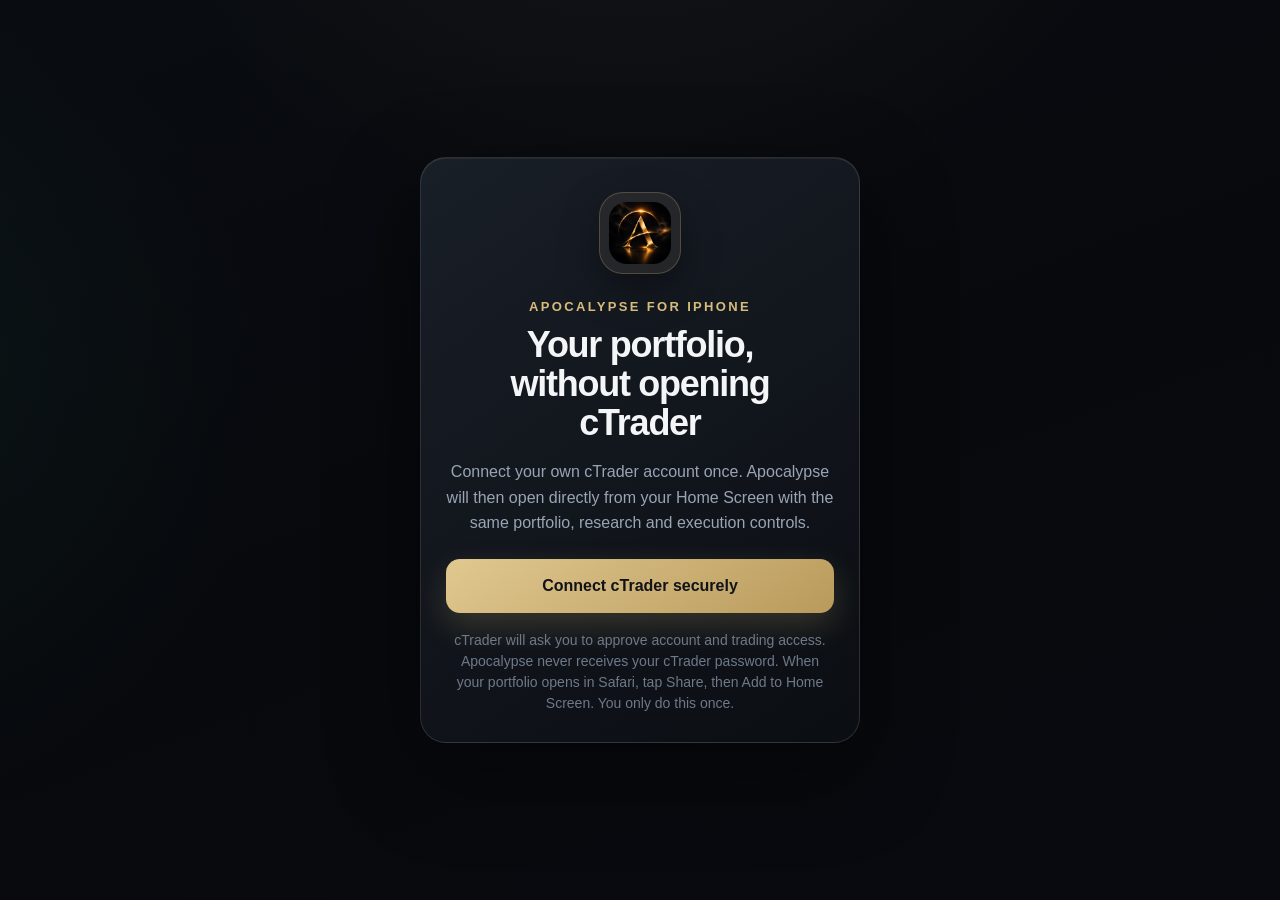
<file: index.html>
<!doctype html>
<html lang="en">
  <head>
    <meta charset="UTF-8" />
    <meta name="viewport" content="width=device-width, initial-scale=1" />
    <meta http-equiv="refresh" content="0; url=./app/" />
    <meta name="robots" content="noindex, nofollow, noarchive" />
    <link rel="canonical" href="./app/" />
    <title>Apocalypse</title>
  </head>
  <body>
    <p><a href="./app/">Open Apocalypse</a></p>
  </body>
</html>
</file>
<file: assets/style-BB1unEPD.css>
:root{--lightningcss-light: ;--lightningcss-dark:initial;color-scheme:dark;--font-caption:.75rem;--font-label:.8125rem;--font-secondary:.875rem;--font-compact:.9375rem;--font-body:1rem;color:#f3f5f7;background:#07090d;font-family:-apple-system,BlinkMacSystemFont,SF Pro Text,SF Pro Display,Inter,Segoe UI,sans-serif}html,body,#app{min-height:100%}html{-webkit-text-size-adjust:100%;-moz-text-size-adjust:100%;text-size-adjust:100%;font-size:100%}body{min-height:100vh;min-height:100dvh;font-size:var(--font-body);background:radial-gradient(circle at 50% 12%,#d7bc7c29,#0000 22rem),linear-gradient(155deg,#0d1117,#06080c 68%);margin:0}.standalone-entry{min-height:100vh;min-height:100dvh;padding:max(24px, env(safe-area-inset-top)) 20px max(24px, env(safe-area-inset-bottom));place-items:center;display:grid}.standalone-entry-card{text-align:center;background:linear-gradient(145deg,#1a2029f5,#0b0e13f7);border:1px solid #ffffff1f;border-radius:26px;justify-items:center;width:min(440px,100%);padding:34px 25px 28px;display:grid;box-shadow:0 28px 90px #0000007a,inset 0 1px #ffffff0f}.standalone-entry-mark{background:#d7bc7c14;border:1px solid #d7bc7c40;border-radius:24px;place-items:center;width:82px;height:82px;display:grid;box-shadow:0 16px 38px #0000005c}.standalone-entry-mark img{border-radius:18px;width:62px;height:62px}.standalone-entry-kicker{color:#d7bc7c;letter-spacing:.18em;font-size:var(--font-label);margin:25px 0 0;font-weight:850}.standalone-entry h1{letter-spacing:-.035em;max-width:330px;margin:12px 0 0;font-size:clamp(1.7rem,8vw,2.25rem);line-height:1.08}.standalone-entry-copy{color:#9aa4b4;font-size:var(--font-body);margin:17px 0 0;line-height:1.58}.standalone-connect{color:#111318;width:100%;min-height:54px;font-size:var(--font-body);background:linear-gradient(145deg,#e0c88f,#b99a5c);border-radius:14px;place-items:center;margin-top:24px;font-weight:850;text-decoration:none;display:grid;box-shadow:0 13px 32px #d7bc7c33}.standalone-entry small{color:#6f7988;font-size:var(--font-secondary);margin-top:17px;line-height:1.5}.standalone-entry-error{color:#ff9aa8;width:100%;font-size:var(--font-secondary);background:#ff738717;border:1px solid #ff738757;border-radius:12px;margin:19px 0 0;padding:11px 12px;line-height:1.45}.standalone-account-list{gap:10px;width:100%;margin-top:23px;display:grid}.standalone-account-option{color:#f3f5f7;text-align:left;width:100%;min-height:64px;font:inherit;-webkit-tap-highlight-color:transparent;background:#d7bc7c12;border:1px solid #d7bc7c3d;border-radius:14px;justify-items:start;gap:4px;padding:13px 15px;display:grid}.standalone-account-option strong{font-size:var(--font-body)}.standalone-account-option span{color:#929dad;font-size:var(--font-secondary)}.standalone-account-option:active{transform:scale(.985)}.standalone-account-option:disabled{opacity:.48}.standalone-account-option[data-loading=true]{opacity:1;border-color:#d7bc7c9e}.launch-screen{z-index:200;background:radial-gradient(circle at 50% 42%,#d7bc7c1a,#0000 16rem),radial-gradient(circle at 50% 112%,#4bd4a00f,#0000 25rem),linear-gradient(155deg,#0d1117,#06080c 68%);place-items:center;padding:28px;display:grid;position:fixed;inset:0}.launch-screen-core{z-index:1;text-align:center;justify-items:center;display:grid;position:relative;transform:translateY(-2vh)}.launch-emblem>span{backface-visibility:hidden;transform-origin:50%;will-change:transform;border:2px solid #0000;border-top-color:#d7bc7c;border-radius:50%;animation:1.35s linear infinite launch-spin;position:absolute;inset:-10px;transform:translateZ(0)}@keyframes launch-spin{0%{transform:translateZ(0)rotate(0)}to{transform:translateZ(0)rotate(1turn)}}@keyframes spin{to{transform:rotate(1turn)}}:root{--lightningcss-light: ;--lightningcss-dark:initial;color-scheme:dark;font-synthesis:none;--font-caption:.75rem;--font-label:.8125rem;--font-secondary:.875rem;--font-compact:.9375rem;--font-body:1rem;--canvas:#07090d;--canvas-raised:#0b0e13;--surface:#11151cf5;--surface-raised:#151a22;--surface-soft:#11161e;--line:#ffffff16;--line-strong:#ffffff25;--text:#f3f5f7;--muted:#9aa4b3;--quiet:#778291;--buy:#4bd4a0;--buy-strong:#79e7bd;--buy-soft:#4bd4a01f;--sell:#ff7387;--sell-strong:#ff9aa8;--sell-soft:#ff73871f;--gold:#d7bc7c;--gold-bright:#f1dda7;--gold-muted:#9c824c;--gold-soft:#d7bc7c1f;--blue:#7898ff;--blue-soft:#7898ff1f;--amber:#f4ba67;--amber-soft:#f4ba671f;--portfolio:#0a84ff;--portfolio-soft:#0a84ff21;--radius-large:24px;--radius-medium:17px;--radius-small:12px;--shadow:0 18px 54px #00000047;font-family:-apple-system,BlinkMacSystemFont,SF Pro Text,SF Pro Display,Inter,Segoe UI,sans-serif}*{box-sizing:border-box}[hidden]{display:none!important}html{background:var(--canvas);-webkit-text-size-adjust:100%;-moz-text-size-adjust:100%;text-size-adjust:100%;overscroll-behavior-y:none;min-width:280px;min-height:100%;font-size:100%;overflow-x:hidden}body{min-width:280px;min-height:100vh;color:var(--text);font-size:var(--font-body);background:radial-gradient(circle at 50% -18rem, #d7bc7c13, transparent 34rem), radial-gradient(circle at -10rem 24rem, #33a07912, transparent 27rem), linear-gradient(160deg, #090c11 0%, var(--canvas) 50%, #080a0f 100%);margin:0;overflow-x:hidden}body:before{z-index:-1;content:"";pointer-events:none;background-image:linear-gradient(#ffffff03 1px,#0000 1px),linear-gradient(90deg,#ffffff03 1px,#0000 1px);background-size:48px 48px;position:fixed;inset:0;-webkit-mask-image:linear-gradient(#000,#0000 70%);mask-image:linear-gradient(#000,#0000 70%)}body.launch-screen-open,body.entry-confirmation-open,body.activity-dialog-open,body.notifications-dialog-open,body.private-config-dialog-open,body.trading-status-dialog-open,body.guide-dialog-open,body.daily-alpha-run-dialog-open,body.ideas-method-dialog-open,html.modal-isolation-active,body.modal-isolation-active{overflow:hidden}body.modal-isolation-active{top:var(--modal-scroll-top,0);left:var(--modal-scroll-left,0);width:100%;position:fixed}dialog[open]{overscroll-behavior:contain}.launch-screen{z-index:200;opacity:1;background:radial-gradient(circle at 50% 42%,#d7bc7c1a,#0000 16rem),radial-gradient(circle at 50% 112%,#4bd4a00f,#0000 25rem),linear-gradient(155deg,#0d1117,#06080c 68%);place-items:center;padding:28px;transition:opacity .42s,visibility .42s;display:grid;position:fixed;inset:0}.launch-screen:before{content:"";background-image:linear-gradient(#ffffff03 1px,#0000 1px),linear-gradient(90deg,#ffffff03 1px,#0000 1px);background-size:46px 46px;position:absolute;inset:0;-webkit-mask-image:radial-gradient(circle,#000,#0000 68%);mask-image:radial-gradient(circle,#000,#0000 68%)}.launch-screen[data-state=leaving]{visibility:hidden;opacity:0;pointer-events:none}.launch-screen-core{z-index:1;text-align:center;justify-items:center;transition:transform .42s;display:grid;position:relative;transform:translateY(-2vh)}.launch-screen[data-state=leaving] .launch-screen-core{transform:translateY(-3vh)scale(.985)}.launch-emblem{border:1px solid #d7bc7c2b;border-radius:50%;place-items:center;width:96px;height:96px;margin-bottom:25px;display:grid;position:relative;box-shadow:0 0 65px #d7bc7c17}.launch-emblem:before,.launch-emblem:after{content:"";border-radius:50%;position:absolute}.launch-emblem:before{border:1px solid #d7bc7c1f;inset:-10px}.launch-emblem:after{border:1px solid #ffffff12;inset:9px}.launch-emblem>span{border:2px solid #0000;border-top-color:var(--gold);backface-visibility:hidden;transform-origin:50%;will-change:transform;border-radius:50%;animation:1.35s linear infinite launch-spin;position:absolute;inset:-10px;transform:translateZ(0)}.launch-emblem img{z-index:2;filter:drop-shadow(0 10px 24px #00000073);border-radius:18px;width:62px;height:62px;position:relative}.launch-screen-core>p{color:var(--gold);font-size:var(--font-label);letter-spacing:.2em;margin:0;font-weight:850}.launch-screen-core>h2{color:#eef0f3;letter-spacing:-.035em;margin:10px 0 0;font-size:clamp(1.25rem,5vw,1.65rem);font-weight:730}.launch-progress{background:linear-gradient(90deg,#0000,#d7bc7c38,#0000);border-radius:999px;width:154px;height:2px;margin-top:26px}button,input{font:inherit}button{cursor:pointer;-webkit-tap-highlight-color:transparent}button:disabled,input:disabled{cursor:wait;opacity:.55}button:focus-visible,input:focus-visible{outline-offset:3px;outline:2px solid #7898ffcc}.sr-only{clip:rect(0, 0, 0, 0);white-space:nowrap;border:0;width:1px;height:1px;padding:0;position:absolute;overflow:hidden}.dashboard-shell{width:min(1240px,100%);padding:max(20px, calc(env(safe-area-inset-top) + 8px)) 18px max(34px, env(safe-area-inset-bottom));margin:0 auto}.topbar{z-index:20;top:max(8px, calc(env(safe-area-inset-top) + 8px));background:linear-gradient(#07090d 72%,#07090d00);justify-content:space-between;align-items:center;gap:18px;min-height:72px;margin:0 -8px;padding:10px 8px;display:flex;position:sticky}.brand-lockup,.brand-copy,.connection-pill,.net-worth-heading,.net-worth-meta,.health-card-heading,.panel-heading,.position-card-header,.position-identity,.position-status,.chart-heading,.position-sizing>div,.queue-identity{align-items:center;display:flex}.brand-lockup{gap:12px;min-width:0}.brand-mark{filter:drop-shadow(0 8px 15px #00000061);flex:0 0 42px;width:42px;height:42px;position:relative}.brand-mark img{width:100%;height:100%;display:block}.brand-copy{flex-direction:column;align-items:flex-start;gap:5px;min-width:0}.brand-copy h1{letter-spacing:.16em;margin:0;font-size:clamp(1.02rem,3vw,1.22rem);font-weight:800;line-height:1}.connection-pill{max-width:100%;color:var(--muted);font-size:var(--font-secondary);white-space:nowrap;gap:7px;font-weight:600}.connection-pill span:last-child{text-overflow:ellipsis;overflow:hidden}.connection-dot{background:var(--amber);width:6px;height:6px;box-shadow:0 0 0 3px var(--amber-soft);border-radius:50%;flex:0 0 6px}.connection-pill[data-state=ready] .connection-dot{background:var(--buy);box-shadow:0 0 0 3px var(--buy-soft)}.connection-pill[data-state=error] .connection-dot{background:var(--sell);box-shadow:0 0 0 3px var(--sell-soft)}.topbar-actions{flex:none;align-items:center;gap:8px;display:flex}.guide-button,.activity-button,.notification-button,.private-config-button{border:1px solid var(--line-strong);width:44px;height:44px;color:var(--muted);background:#ffffff08;border-radius:12px;place-items:center;padding:0;transition:border-color .16s,background .16s,color .16s,transform .16s;display:grid}.guide-button:hover,.activity-button:hover,.notification-button:hover,.private-config-button:hover{background:var(--gold-soft);color:var(--gold);border-color:#d7bc7c5c;transform:translateY(-1px)}.guide-button svg,.activity-button svg,.notification-button svg,.private-config-button svg{fill:none;stroke:currentColor;stroke-linecap:round;stroke-linejoin:round;stroke-width:1.7px;width:20px;height:20px;overflow:visible}.notification-button,.private-config-button{position:relative}.private-config-indicator{background:var(--amber);box-sizing:content-box;border:2px solid #131820;border-radius:50%;width:7px;height:7px;position:absolute;bottom:6px;right:6px}.private-config-button[data-state=ready] .private-config-indicator{background:var(--buy)}.private-config-button[data-state=missing]{color:var(--amber);border-color:#f4ba6757}.notification-button[data-state=attention]{background:var(--sell-soft);color:var(--sell-strong);border-color:#ff738775}.notification-button[data-state=attention]:hover{color:#ffc0c9;background:#ff73872e;border-color:#ff7387ad}.notification-count{border:2px solid var(--canvas);background:var(--sell);color:#1b070a;min-width:16px;height:16px;font-size:var(--font-caption);font-variant-numeric:tabular-nums;border-radius:999px;place-items:center;padding:0 4px;font-weight:900;line-height:1;display:grid;position:absolute;top:-5px;right:-5px}.pull-refresh-indicator{--pull-distance:0px;--pull-rotation:0deg;z-index:24;top:calc(env(safe-area-inset-top) + 82px);min-height:42px;color:var(--muted);font-size:var(--font-secondary);opacity:0;pointer-events:none;transform:translate(-50%, calc(-100% - 18px + var(--pull-distance)));-webkit-backdrop-filter:blur(18px)saturate(130%);backdrop-filter:blur(18px)saturate(130%);background:#10141bf0;border:1px solid #d7bc7c47;border-radius:999px;align-items:center;gap:9px;padding:7px 13px 7px 8px;font-weight:760;transition:opacity .14s,border-color .16s,color .16s,transform 80ms linear;display:flex;position:fixed;left:50%;box-shadow:0 14px 34px #00000052,inset 0 1px #ffffff0d}.pull-refresh-indicator[data-state=pulling],.pull-refresh-indicator[data-state=ready],.pull-refresh-indicator[data-state=refreshing],.pull-refresh-indicator[data-state=complete],.pull-refresh-indicator[data-state=error]{opacity:1}.pull-refresh-symbol{background:var(--gold-soft);width:28px;height:28px;color:var(--gold);border:1px solid #d7bc7c38;border-radius:50%;flex:0 0 28px;place-items:center;display:grid}.pull-refresh-symbol svg{fill:none;stroke:currentColor;stroke-linecap:round;stroke-linejoin:round;stroke-width:1.8px;width:15px;transform:rotate(var(--pull-rotation));transition:transform 90ms linear}.pull-refresh-indicator[data-state=ready]{color:var(--text);border-color:#d7bc7c85}.pull-refresh-indicator[data-state=refreshing] .pull-refresh-symbol svg{animation:.8s linear infinite spin}.pull-refresh-indicator[data-state=complete]{color:var(--buy-strong);border-color:#4bd4a061}.pull-refresh-indicator[data-state=error]{color:var(--sell-strong);border-color:#ff73876b}.net-worth-panel,.health-card,.panel{border:1px solid var(--line);box-shadow:var(--shadow)}.net-worth-panel{border-radius:var(--radius-large);background:radial-gradient(circle at 90% 15%,#d7bc7c17,#0000 18rem),linear-gradient(135deg,#1d232cfa,#0d1117fa);grid-template-columns:minmax(0,1fr) minmax(250px,.42fr);align-items:center;gap:clamp(24px,4vw,52px);min-height:210px;padding:clamp(26px,5vw,48px);display:grid;position:relative;overflow:hidden}.net-worth-overview{min-width:0}.net-worth-panel:after{content:"";pointer-events:none;border:1px solid #d7bc7c1c;border-radius:50%;width:280px;height:280px;position:absolute;bottom:-96px;right:-48px;box-shadow:0 0 0 34px #d7bc7c06,0 0 0 68px #d7bc7c05}.net-worth-heading{z-index:1;justify-content:space-between;gap:18px;position:relative}.net-worth-badges{flex-direction:column;flex:none;align-items:flex-end;gap:7px;display:flex}.eyebrow{color:var(--muted);font-size:var(--font-secondary);letter-spacing:.16em;text-transform:uppercase;margin:0 0 9px;font-weight:800}.net-worth-value{font-variant-numeric:tabular-nums;letter-spacing:-.06em;font-size:clamp(2.35rem,8vw,4.65rem);font-weight:760;line-height:.98;display:block}.live-badge,.count-badge{border:1px solid var(--line-strong);color:var(--muted);font-size:var(--font-label);letter-spacing:.08em;border-radius:999px;flex:none;font-weight:800}.live-badge{background:var(--buy-soft);color:var(--buy-strong);border-color:#4bd4a040;align-self:flex-start;padding:7px 10px}.count-badge{text-align:center;min-width:28px;padding:6px 9px}.net-worth-meta{z-index:1;color:var(--muted);font-size:var(--font-compact);align-items:stretch;gap:0;margin-top:23px;position:relative}.net-worth-stat{align-content:center;gap:4px;min-width:150px;padding-right:28px;display:grid}.net-worth-stat+.net-worth-stat{border-left:1px solid var(--line-strong);padding-left:28px;padding-right:0}.net-worth-meta strong{color:var(--text);font-variant-numeric:tabular-nums;font-size:1.08rem}.net-worth-meta small{color:var(--quiet);font-size:var(--font-label)}.nasdaq-day-card{z-index:1;background:radial-gradient(circle at 100% 0,#f4ba6721,#0000 58%),linear-gradient(135deg,#f4ba6713,#ffffff06 72%);border:1px solid #f4ba6740;border-radius:18px;grid-template-columns:42px minmax(0,1fr);align-items:center;gap:14px;min-width:0;min-height:142px;padding:22px;display:grid;position:relative;overflow:hidden;box-shadow:inset 0 1px #ffffff0e,0 14px 34px #0003}.nasdaq-day-mark{background:var(--amber-soft);width:42px;height:42px;color:var(--amber);font-size:var(--font-body);border:1px solid #f4ba6745;border-radius:13px;place-items:center;font-weight:900;display:grid}.nasdaq-day-copy{z-index:1;gap:4px;min-width:0;display:grid;position:relative}.nasdaq-day-copy>span{color:var(--quiet);font-size:var(--font-caption);letter-spacing:.1em;font-weight:850}.nasdaq-day-copy>strong{color:var(--amber);letter-spacing:-.02em;font-size:1.08rem}.nasdaq-day-copy>small{color:var(--muted);font-size:var(--font-label);line-height:1.4}.nasdaq-day-card[data-state=open] .nasdaq-day-mark{background:var(--buy-soft);color:var(--buy-strong);border-color:#4bd4a040}.nasdaq-day-card[data-state=open]{background:radial-gradient(circle at 100% 0,#4bd4a01f,#0000 58%),linear-gradient(135deg,#4bd4a011,#ffffff06 72%);border-color:#4bd4a038}.nasdaq-day-card[data-state=open] .nasdaq-day-copy>strong{color:var(--buy-strong)}.positive{color:var(--buy-strong)!important}.negative{color:var(--sell-strong)!important}.neutral{color:var(--text)!important}.trade-composer{grid-template-columns:minmax(0,1fr);gap:10px;margin-top:12px;display:grid}.prompt-form{border:1px solid var(--line);border-radius:var(--radius-medium);background:#0f131af5;grid-template-columns:minmax(0,1fr) auto;min-width:0;transition:border-color .16s,box-shadow .16s;display:grid;overflow:hidden;box-shadow:0 12px 35px #0003}.prompt-form:focus-within{box-shadow:0 0 0 3px #7898ff14}.trade-prompt{background:radial-gradient(circle at 100%,#d7bc7c1a,#0000 34%),linear-gradient(135deg,#121211,#070809 72%);border-color:#d7bc7c4d;box-shadow:0 14px 38px #00000047,inset 0 0 0 1px #ffffff05}.trade-prompt:focus-within{border-color:#e7cf979e;box-shadow:0 0 0 3px #d7bc7c1c,0 16px 42px #00000052}.prompt-form input{width:100%;min-width:0;min-height:58px;color:var(--text);font-size:var(--font-body);text-transform:uppercase;background:0 0;border:0;outline:0;padding:0 18px;font-weight:650}.prompt-form input::placeholder{color:var(--quiet);text-transform:none;font-weight:500}.prompt-form button{min-width:92px;font-size:var(--font-secondary);letter-spacing:.09em;border:0;border-radius:11px;margin:6px;padding:0 17px;font-weight:900;transition:filter .16s,transform .16s}.prompt-form button:hover{filter:brightness(1.08);transform:translateY(-1px)}.trade-prompt button{background:linear-gradient(135deg, #f3dfa8 0%, var(--gold) 48%, #a67d34 100%);color:#090907;text-shadow:0 1px #ffffff38;border:1px solid #ffeebe8f;min-width:118px;box-shadow:inset 0 1px #ffffff61,0 6px 20px #d7bc7c29}.trade-prompt button:disabled{filter:grayscale(.55);opacity:.5;transform:none}.notice{z-index:90;bottom:max(18px, env(safe-area-inset-bottom));border:1px solid var(--line-strong);width:min(390px,100% - 24px);color:var(--text);opacity:0;-webkit-backdrop-filter:blur(18px);backdrop-filter:blur(18px);pointer-events:none;background:#151a22f0;border-radius:15px;grid-template-columns:auto minmax(0,1fr);align-items:center;gap:11px;padding:12px 14px;transition:opacity .18s,transform .18s;display:grid;position:fixed;left:50%;overflow:hidden;transform:translate(-50%,10px)scale(.985);box-shadow:0 18px 56px #0000006b,inset 0 1px #ffffff0b}.notice.is-visible{opacity:1;transform:translate(-50%)scale(1)}.notice-icon{background:var(--gold-soft);width:28px;height:28px;color:var(--gold);font-size:var(--font-secondary);border:1px solid #d7bc7c40;border-radius:50%;place-items:center;font-weight:900;display:grid}.notice-copy{gap:2px;min-width:0;display:grid}.notice-copy strong{font-size:var(--font-compact);font-weight:740;line-height:1.35}.notice-copy small{color:var(--muted);font-size:var(--font-label);line-height:1.4}.notice[data-kind=success]{border-color:#4bd4a042}.notice[data-kind=success] .notice-icon{background:var(--buy-soft);color:var(--buy-strong);border-color:#4bd4a047}.notice[data-kind=warning]{border-color:#f4ba674d}.notice[data-kind=warning] .notice-icon{background:var(--amber-soft);color:var(--amber);border-color:#f4ba674d}.notice[data-kind=error]{border-color:#ff73874d}.notice[data-kind=error] .notice-icon{background:var(--sell-soft);color:var(--sell-strong);border-color:#ff73874d}.health-grid{grid-template-columns:minmax(0,1fr);align-items:start;margin-top:10px;display:grid}.health-card{border-radius:var(--radius-medium);background:var(--surface);min-width:0;min-height:112px;padding:18px 20px}.health-card-heading{color:var(--muted);font-size:var(--font-secondary);justify-content:space-between;gap:14px;font-weight:700}.health-card-heading strong{color:var(--text);font-variant-numeric:tabular-nums;font-size:1.04rem}.health-card-heading small{color:var(--muted);font-size:var(--font-secondary);font-weight:650}.margin-track{background:#090c11;border:1px solid #ffffff0e;border-radius:999px;height:11px;margin:16px 0 10px;position:relative;overflow:hidden}.margin-track:before,.margin-track:after{z-index:2;content:"";background:#ffffff24;width:1px;position:absolute;top:0;bottom:0}.margin-track:before{left:50%}.margin-track:after{left:80%}.margin-track>span{border-radius:inherit;background:linear-gradient(90deg, #4a9d82, var(--buy));width:0;height:100%;transition:width .42s,background .22s;display:block;box-shadow:0 0 16px #4bd4a040}.margin-budget[data-tone=warning] .margin-track>span{background:linear-gradient(90deg, var(--buy), var(--amber));box-shadow:0 0 16px #f4ba673d}.margin-budget[data-tone=danger] .margin-track>span{background:linear-gradient(90deg, var(--amber), var(--sell));box-shadow:0 0 16px #ff738740}.health-card>small{color:var(--quiet);font-size:var(--font-secondary)}.system-notifications-list{overscroll-behavior:contain;scrollbar-color:var(--line-strong) transparent;gap:7px;max-height:min(570px,100dvh - 230px);margin-top:20px;display:grid;overflow-y:auto}.notifications-summary{color:var(--muted);font-size:var(--font-secondary);margin-top:5px;display:block}.notifications-empty{border:1px dashed var(--line);min-height:170px;color:var(--muted);text-align:center;border-radius:15px;place-content:center;justify-items:center;gap:9px;display:grid}.notifications-empty span{background:var(--buy-soft);width:38px;height:38px;color:var(--buy-strong);border:1px solid #4bd4a038;border-radius:12px;place-items:center;font-weight:900;display:grid}.notifications-empty strong{font-size:var(--font-compact)}.notifications-dialog .activity-card{background:radial-gradient(circle at 100% 0,#ff738712,#0000 16rem),linear-gradient(145deg,#1a2029,#0e1218)}.system-notification-row{background:#ff73870b;border:1px solid #ff738724;border-radius:13px;grid-template-columns:minmax(0,1fr) auto;align-items:center;gap:10px;padding:11px 12px;display:grid}.system-notification-row+.system-notification-row{margin-top:1px}.system-notification-row p{color:var(--text);font-size:var(--font-secondary);margin:0;font-weight:650;line-height:1.4}.notification-resolve-button{border:1px solid var(--line-strong);min-height:34px;color:var(--muted);font-size:var(--font-label);background:#ffffff09;border-radius:9px;padding:0 10px;font-weight:780}.notification-resolve-button:hover{color:var(--buy-strong);border-color:#4bd4a047}.notification-resolve-button.confirming{background:var(--amber-soft);color:var(--amber);border-color:#f4ba6759}.panel{border-radius:var(--radius-large);background:var(--surface);margin-top:12px;padding:clamp(17px,3vw,24px)}.panel-heading{justify-content:space-between;gap:14px}.panel-heading h2{letter-spacing:-.025em;margin:0;font-size:1.22rem}.portfolio-heading{align-items:flex-end}.updated-time{color:var(--quiet);font-size:var(--font-secondary);white-space:nowrap}.portfolio-tabs{border:1px solid var(--line);background:#0b0f14;border-radius:15px;grid-template-columns:repeat(2,minmax(0,1fr));gap:7px;margin:20px 0 14px;padding:5px;display:grid}.portfolio-tab{min-height:50px;color:var(--muted);font-size:var(--font-compact);background:0 0;border:1px solid #0000;border-radius:11px;justify-content:center;align-items:center;gap:10px;font-weight:760;transition:color .16s,background .16s,border-color .16s;display:flex}.portfolio-tab strong{min-width:23px;height:23px;color:inherit;font-size:var(--font-label);background:#ffffff0e;border-radius:999px;place-items:center;display:grid}.portfolio-tab[data-side=buy][aria-selected=true]{background:var(--buy-soft);color:var(--buy-strong);border-color:#4bd4a038}.portfolio-tab[data-side=sell][aria-selected=true]{background:var(--sell-soft);color:var(--sell-strong);border-color:#ff738738}.position-grid{grid-template-columns:repeat(auto-fit,minmax(min(100%,340px),1fr));gap:11px;display:grid}.position-card{border:1px solid var(--line);border-radius:var(--radius-medium);background:linear-gradient(150deg,#171c24fa,#0d1117fa);min-width:0;padding:18px;transition:border-color .18s,transform .18s,box-shadow .18s;position:relative;overflow:hidden;box-shadow:0 14px 38px #0003}.position-card:before{content:"";background:linear-gradient(90deg,#0000,#4bd4a09e,#0000);height:1px;position:absolute;top:0;left:24px;right:24px}.position-card[data-side=sell]:before{background:linear-gradient(90deg,#0000,#ff73879e,#0000)}.position-card:hover{border-color:var(--line-strong);transform:translateY(-2px);box-shadow:0 18px 46px #00000047}.position-card-header{justify-content:space-between;align-items:flex-start;gap:14px}.position-identity{gap:11px;min-width:0}.position-monogram{background:var(--buy-soft);width:42px;height:42px;color:var(--buy-strong);font-size:var(--font-secondary);letter-spacing:-.02em;border:1px solid #4bd4a038;border-radius:12px;flex:0 0 42px;place-items:center;font-weight:900;display:grid}.position-monogram[data-side=sell]{background:var(--sell-soft);color:var(--sell-strong);border-color:#ff738738}.position-identity h3{letter-spacing:-.02em;margin:0;font-size:1.08rem}.position-identity p{max-width:170px;color:var(--muted);font-size:var(--font-secondary);text-overflow:ellipsis;white-space:nowrap;margin:4px 0 0;overflow:hidden}.stock-price{font-variant-numeric:tabular-nums;letter-spacing:.01em;font-weight:760;color:#cbd2dc!important;font-size:var(--font-label)!important}.stock-price[data-state=loading]{font-weight:650;color:var(--quiet)!important}.position-outcome{flex:none;justify-items:end;gap:4px;display:grid}.position-outcome span{color:var(--quiet);font-size:var(--font-label)}.position-pnl{color:var(--text);font-size:var(--font-body);font-variant-numeric:tabular-nums;white-space:nowrap}.thesis-conviction{--conviction-color:var(--buy);justify-items:end;gap:3px;margin-top:5px;display:grid}.thesis-conviction[data-level="1"]{--conviction-color:var(--sell)}.thesis-conviction[data-level="2"]{--conviction-color:var(--amber)}.thesis-conviction[data-level="3"]{--conviction-color:#77c99f}.thesis-conviction[data-level="4"],.thesis-conviction[data-level="5"]{--conviction-color:var(--buy)}.thesis-conviction-bars{align-items:stretch;gap:3px;height:15px;display:flex}.thesis-conviction-bars i{background:#354151;border-radius:3px;width:7px;display:block}.thesis-conviction-bars i.active{background:var(--conviction-color);box-shadow:0 0 8px #4bd4a038}.thesis-conviction[data-level="1"] .thesis-conviction-bars i.active{box-shadow:0 0 8px #ff73873d}.thesis-conviction[data-level="2"] .thesis-conviction-bars i.active{box-shadow:0 0 8px #f4ba6738}.thesis-conviction>small{color:var(--muted);font-size:var(--font-label);white-space:nowrap;font-weight:680;line-height:1}.thesis-conviction[data-level="1"]>small{color:var(--sell-strong)}.thesis-conviction[data-level="2"]>small{color:var(--amber)}.thesis-conviction[data-state=loading]{animation:1.8s ease-in-out infinite breathe}.position-status{justify-content:space-between;gap:8px;min-height:28px;margin-top:14px}.signal-badge,.protection-pill{border:1px solid var(--line);min-height:25px;font-size:var(--font-label);white-space:nowrap;border-radius:999px;align-items:center;padding:0 9px;font-weight:790;display:inline-flex}.signal-badge.strongly-bullish,.signal-badge.bullish{background:var(--buy-soft);color:var(--buy-strong);border-color:#4bd4a03d}.signal-badge.strongly-bearish,.signal-badge.bearish{background:var(--sell-soft);color:var(--sell-strong);border-color:#ff73873d}.signal-badge.neutral,.signal-badge.loading,.signal-badge.pending{background:#ffffff09;color:var(--muted)!important}.signal-badge.loading{animation:1.8s ease-in-out infinite breathe}.protection-pill.protected{color:var(--buy-strong);border-color:#4bd4a029}.protection-pill.attention{color:var(--sell-strong);border-color:#ff738733}.position-chart{background:#06090d85;border:1px solid #ffffff0e;border-radius:13px;margin-top:11px;padding:10px 10px 4px;overflow:hidden}.chart-heading{justify-content:space-between;gap:10px;padding:0 2px 6px}.chart-heading span{color:var(--quiet);font-size:var(--font-label);font-weight:650}.chart-heading strong{color:var(--muted);font-size:var(--font-label);letter-spacing:.06em}.strategy-chart{width:100%;height:128px;display:block;overflow:visible}.chart-grid{stroke:#ffffff0d;stroke-width:1px}.chart-line{fill:none;stroke:var(--buy);stroke-linecap:round;stroke-linejoin:round;stroke-width:2.4px;vector-effect:non-scaling-stroke}.chart-area{fill:#4bd4a013}.position-card[data-side=sell] .chart-line{stroke:var(--sell)}.position-card[data-side=sell] .chart-area{fill:#ff738711}.chart-latest{fill:var(--buy-strong);stroke:#0c1116;stroke-width:2px;vector-effect:non-scaling-stroke}.position-card[data-side=sell] .chart-latest{fill:var(--sell-strong)}.chart-level{stroke-width:1px;stroke-dasharray:4 5;vector-effect:non-scaling-stroke}.chart-level.entry{stroke:#d7bc7cad}.chart-level.stop{stroke:#ff7387b8}.chart-level-label{font-family:inherit;font-size:var(--font-caption);letter-spacing:.03em;font-weight:800}.chart-level-label.entry{fill:var(--gold)}.chart-level-label.stop{fill:var(--sell-strong)}.chart-placeholder{height:128px;color:var(--quiet);font-size:var(--font-secondary);background:radial-gradient(circle,#d7bc7c09,#0000 58%);place-items:center;display:grid}.chart-status-placeholder{place-items:center;width:100%;min-width:0}.chart-loading-indicator{color:#dec68d;background:linear-gradient(135deg,#d7bc7c1a,#d7bc7c06),#080b10b8;border:1px solid #d7bc7c2e;border-radius:999px;justify-content:center;align-items:center;gap:9px;max-width:calc(100% - 16px);min-height:36px;padding:7px 12px 7px 9px;display:inline-flex;box-shadow:inset 0 1px #ffffff09,0 8px 24px #0000002e}.chart-loading-ring{box-sizing:border-box;filter:drop-shadow(0 0 4px #d7bc7c33);border:2px solid #f2d99d;border-color:#f2d99d #d7bc7cad #d7bc7c2e #d7bc7c2e;border-radius:50%;flex:0 0 19px;width:19px;height:19px;animation:.85s linear infinite spin}.chart-loading-copy{font-size:var(--font-caption);letter-spacing:.045em;text-overflow:ellipsis;white-space:nowrap;font-weight:790;line-height:1;overflow:hidden}.chart-loading-indicator[data-state=unavailable]{color:var(--quiet);background:#080b1094;border-color:#ffffff13;box-shadow:inset 0 1px #ffffff06}.chart-unavailable-mark{border:1px solid #d7bc7c38;border-radius:50%;flex:0 0 17px;width:17px;height:17px;position:relative}.chart-unavailable-mark:after{content:"";background:currentColor;border-radius:999px;width:5px;height:1px;position:absolute;top:50%;left:50%;transform:translate(-50%,-50%)}.position-sizing>div{color:var(--quiet);font-size:var(--font-label);justify-content:space-between;gap:10px}.position-sizing strong{color:var(--muted);font-size:var(--font-label);font-weight:700}.fill-track{background:#ffffff0f;border-radius:999px;height:5px;margin-top:8px;overflow:hidden}.fill-track>span{border-radius:inherit;background:linear-gradient(90deg, #3c9878, var(--buy));height:100%;transition:width .42s;display:block}.position-card[data-side=sell] .fill-track>span{background:linear-gradient(90deg, #ad5261, var(--sell))}.position-card-footer{border:0;justify-content:flex-end;margin-top:15px;padding:0;display:flex}.close-button,.small-button,.entry-cancel-button,.entry-dialog-action{border:1px solid var(--line-strong);min-height:38px;color:var(--muted);font-size:var(--font-secondary);background:#ffffff09;border-radius:10px;font-weight:760;transition:border-color .15s,background .15s,color .15s}.close-button{padding:0 13px}.close-button:hover{background:var(--sell-soft);color:var(--sell-strong);border-color:#ff73874d}.close-button.confirming{background:var(--sell-soft);color:var(--sell-strong);border-color:#ff73876b}.empty-state{border:1px dashed var(--line);border-radius:var(--radius-medium);min-height:140px;color:var(--quiet);font-size:var(--font-compact);text-align:center;grid-column:1/-1;place-items:center;display:grid}.closure-panel,.queue-panel{background:#0f1319f5}.queue-list{gap:7px;margin-top:15px;display:grid}.queue-row,.closure-row{border:1px solid var(--line);background:#ffffff05;border-radius:13px;grid-template-columns:minmax(140px,.6fr) minmax(180px,1.4fr) auto;align-items:center;gap:16px;min-height:66px;padding:11px 13px;display:grid}.queue-identity{flex-direction:column;align-items:flex-start;gap:3px;min-width:0}.queue-identity strong{font-size:var(--font-compact)}.queue-identity span,.queue-status{color:var(--muted);font-size:var(--font-secondary)}.queue-status{flex-wrap:wrap;align-items:center;gap:7px 10px;min-width:0;display:flex}.queue-reason{color:#d7bd85;background:#e8b75c12;border:1px solid #e8b75c2e;border-radius:999px;align-items:center;gap:7px;min-height:23px;padding:3px 9px;font-weight:750;line-height:1.25;display:inline-flex}.queue-reason:before{content:"";background:#e4b85f;border-radius:50%;flex:0 0 5px;width:5px;height:5px;box-shadow:0 0 0 3px #e4b85f14}.queue-expiry{color:var(--quiet);white-space:nowrap}.small-button{min-width:70px;padding:0 11px}.danger-outline:hover{color:var(--sell-strong);border-color:#ff73874d}.danger-outline.confirming{background:var(--sell-soft);color:var(--sell-strong);border-color:#ff738761}.small-button.cancellation-in-progress,.small-button.cancellation-in-progress:disabled{color:#d7bd85;cursor:progress;opacity:1;background:#e8b75c12;border-color:#e8b75c33}.daily-alpha-panel{background:radial-gradient(circle at 8% 0,#4bd4a00e,#0000 22rem),radial-gradient(circle at 92% 0,#ff73870d,#0000 22rem),linear-gradient(155deg,#141921fa,#0b0e13fc);position:relative;overflow:hidden}.daily-alpha-panel:before{content:"";background:linear-gradient(90deg,#0000,#d7bc7c61,#0000);height:1px;position:absolute;top:0;left:12%;right:12%}.daily-alpha-heading{grid-template-columns:minmax(0,1fr) minmax(220px,260px);align-items:end;gap:26px;padding:2px 2px 22px;display:grid}.daily-alpha-heading-copy{min-width:0}.daily-alpha-title-row{justify-content:space-between;align-items:center;gap:12px;display:flex}.daily-alpha-heading-actions{justify-items:stretch;gap:7px;width:100%;display:grid}.ideas-method-button{width:38px;height:38px;color:var(--muted);background:#ffffff0b;border:1px solid #ffffff1a;border-radius:12px;flex:0 0 38px;place-items:center;padding:0;transition:border-color .16s,background .16s,color .16s,transform .16s;display:grid;box-shadow:inset 0 1px #ffffff09}.ideas-method-button strong{font-size:1rem;font-weight:800;line-height:1}.ideas-method-button:hover{color:var(--text);background:#ffffff13;border-color:#ffffff2e;transform:translateY(-1px)}.daily-alpha-run-button{color:#17140d;width:100%;min-height:52px;font-size:var(--font-secondary);letter-spacing:.01em;white-space:nowrap;background:linear-gradient(#e5d19e,#c9a960);border:1px solid #ebd5a09e;border-radius:15px;justify-content:center;align-items:center;gap:7px;padding:11px 18px;transition:filter .16s,transform .16s,box-shadow .16s;display:inline-flex;box-shadow:inset 0 1px #ffffff61,0 9px 24px #9d7d3529}.daily-alpha-run-button:hover:not(:disabled){filter:brightness(1.05);transform:translateY(-1px);box-shadow:inset 0 1px #ffffff6b,0 11px 28px #9d7d3533}.daily-alpha-run-button:disabled{cursor:not-allowed;opacity:.45}.daily-alpha-run-button[data-state=running]{animation:1.8s ease-in-out infinite research-pulse}.daily-alpha-run-button>span{font-size:var(--font-compact);line-height:1}.daily-alpha-run-button strong{font-weight:780}.daily-alpha-schedule{color:var(--quiet);font-size:var(--font-caption);letter-spacing:.01em;white-space:nowrap;justify-content:center;align-items:center;gap:7px;margin:0;font-weight:650;display:flex}.daily-alpha-schedule-icon{opacity:.82;border:1.3px solid;border-radius:50%;flex:0 0 13px;width:13px;height:13px;position:relative}.daily-alpha-schedule-icon:before,.daily-alpha-schedule-icon:after{content:"";background:currentColor;border-radius:999px;position:absolute}.daily-alpha-schedule-icon:before{width:1px;height:4px;top:2px;left:5px}.daily-alpha-schedule-icon:after{width:3px;height:1px;top:5px;left:5px}.daily-alpha-run-strip{width:100%;min-height:57px;color:var(--text);text-align:left;background:linear-gradient(100deg,#d7bc7c13,#ffffff05);border:1px solid #d7bc7c2e;border-radius:14px;grid-template-columns:12px minmax(0,1fr) auto;align-items:center;gap:11px;margin:0 0 14px;padding:10px 12px 12px;display:grid;position:relative;overflow:hidden}.daily-alpha-run-strip[hidden]{display:none}.daily-alpha-run-strip[data-state=failed]{border-color:#f4ba6747}.daily-alpha-run-pulse{background:var(--gold);border-radius:50%;width:8px;height:8px;animation:1.4s ease-in-out infinite breathe;box-shadow:0 0 0 5px #d7bc7c17,0 0 16px #d7bc7c4d}.daily-alpha-run-strip[data-state=failed] .daily-alpha-run-pulse{background:var(--amber);animation:none;box-shadow:0 0 0 5px #f4ba6714}.daily-alpha-run-copy{gap:2px;min-width:0;display:grid}.daily-alpha-run-copy strong{font-size:var(--font-secondary);text-overflow:ellipsis;white-space:nowrap;overflow:hidden}.daily-alpha-run-copy small{color:var(--quiet);font-size:var(--font-caption)}.daily-alpha-run-strip time{color:var(--gold);font-size:var(--font-secondary);font-variant-numeric:tabular-nums;font-weight:850}.daily-alpha-run-track{background:#ffffff0a;height:2px;position:absolute;bottom:0;left:0;right:0}.daily-alpha-run-track i{background:linear-gradient(90deg, var(--gold-muted), var(--gold));width:0;height:100%;transition:width .7s;display:block}.daily-alpha-heading h2{letter-spacing:.06em;margin:0;font-size:clamp(1.35rem,3vw,1.8rem);font-weight:850}.daily-alpha-subtitle{color:var(--muted);font-size:var(--font-secondary);margin:7px 0 0}.daily-alpha-status{border:1px solid var(--line-strong);min-height:28px;color:var(--muted);font-size:var(--font-label);letter-spacing:.045em;text-transform:uppercase;white-space:nowrap;border-radius:999px;justify-self:center;align-items:center;padding:5px 10px;font-weight:800;display:inline-flex}.daily-alpha-status:before{content:"";background:currentColor;border-radius:50%;width:6px;height:6px;margin-right:7px;box-shadow:0 0 0 3px #8c96a624}.daily-alpha-status[data-state=ready]{background:var(--buy-soft);color:var(--buy-strong);border-color:#4bd4a03d}.daily-alpha-status[data-state=stale]{background:var(--amber-soft);color:var(--amber);border-color:#f4ba6740}.daily-alpha-status[data-state=error]{background:var(--sell-soft);color:var(--sell-strong);border-color:#ff738740}.daily-alpha-grid{grid-template-columns:1fr;gap:12px;display:grid}.daily-alpha-side{--alpha-side:var(--buy);--alpha-side-strong:var(--buy-strong);--alpha-side-soft:var(--buy-soft);border:1px solid var(--line);border-top-color:var(--alpha-side);background:#070a0e94;border-radius:18px;min-width:0;overflow:hidden}.daily-alpha-side[data-side=short]{--alpha-side:var(--sell);--alpha-side-strong:var(--sell-strong);--alpha-side-soft:var(--sell-soft)}.daily-alpha-side>header{border-bottom:1px solid var(--line);background:linear-gradient(90deg, var(--alpha-side-soft), transparent 62%);justify-content:space-between;align-items:center;gap:12px;min-height:48px;padding:0 15px;display:flex}.daily-alpha-side>header>div{align-items:center;gap:9px;min-width:0;display:flex}.daily-alpha-side>header strong{color:var(--alpha-side-strong);font-size:var(--font-label);letter-spacing:.075em;text-overflow:ellipsis;white-space:nowrap;font-weight:850;overflow:hidden}.daily-alpha-side>header>span{color:var(--quiet);font-size:var(--font-caption);letter-spacing:.08em;white-space:nowrap;font-weight:850}.daily-alpha-side-signal{background:var(--alpha-side);width:7px;height:7px;box-shadow:0 0 0 4px var(--alpha-side-soft), 0 0 13px var(--alpha-side-soft);border-radius:50%;flex:none}.daily-alpha-column-labels,.daily-alpha-row{grid-template-columns:minmax(68px,.52fr) minmax(96px,.72fr) minmax(0,2fr);gap:12px;display:grid}.daily-alpha-row[data-side=long]{--alpha-side:var(--buy);--alpha-side-strong:var(--buy-strong);--alpha-side-soft:var(--buy-soft)}.daily-alpha-row[data-side=short]{--alpha-side:var(--sell);--alpha-side-strong:var(--sell-strong);--alpha-side-soft:var(--sell-soft)}.daily-alpha-column-labels{color:#596372;font-size:var(--font-caption);letter-spacing:.07em;border-bottom:1px solid #ffffff0b;padding:10px 15px 8px;font-weight:850}.daily-alpha-row{align-items:center;min-height:104px;padding:13px 15px;position:relative}.daily-alpha-row+.daily-alpha-row{border-top:1px solid #ffffff0e}.daily-alpha-row:before{background:var(--alpha-side);content:"";opacity:0;border-radius:999px;width:2px;transition:opacity .16s;position:absolute;top:15px;bottom:15px;left:0}.daily-alpha-row:hover{background:#ffffff05}.daily-alpha-row:hover:before{opacity:.58}.daily-alpha-identity{align-self:start;gap:5px;min-width:0;padding-top:2px;display:grid}.daily-alpha-identity strong{letter-spacing:.02em;font-size:1rem;font-weight:880}.daily-alpha-identity-heading{align-items:center;gap:7px;min-width:0;display:flex}.daily-alpha-rank{min-width:25px;color:var(--gold);font-size:var(--font-caption);font-variant-numeric:tabular-nums;letter-spacing:.04em;font-weight:900}.daily-alpha-identity small{color:var(--quiet);font-size:var(--font-caption);-webkit-line-clamp:2;-webkit-box-orient:vertical;line-height:1.25;display:-webkit-box;overflow:hidden}.daily-alpha-identity .stock-price{margin-top:1px}.daily-alpha-conviction{align-self:start;justify-items:start;gap:6px;min-width:0;display:grid}.daily-alpha-conviction-bars{align-items:flex-end;gap:4px;height:21px;display:flex}.daily-alpha-conviction-bars i{background:#29303a;border-radius:999px;width:5px;height:16px;display:block}.daily-alpha-conviction-bars i:nth-child(2),.daily-alpha-conviction-bars i:nth-child(4){height:19px}.daily-alpha-conviction-bars i:nth-child(3){height:21px}.daily-alpha-conviction-bars i.active{background:var(--alpha-side);box-shadow:0 0 9px var(--alpha-side-soft)}.daily-alpha-conviction>small{color:var(--alpha-side-strong);font-size:var(--font-caption);white-space:nowrap;font-weight:750}.daily-alpha-assessment{gap:7px;min-width:0;display:grid}.daily-alpha-assessment p{color:#c8ced7;font-size:var(--font-label);-webkit-line-clamp:4;-webkit-box-orient:vertical;margin:0;line-height:1.48;display:-webkit-box;overflow:hidden}.daily-alpha-assessment small{color:var(--amber);font-size:var(--font-caption);-webkit-line-clamp:2;-webkit-box-orient:vertical;line-height:1.38;display:-webkit-box;overflow:hidden}.daily-alpha-assessment small:before{content:"!";margin-right:5px;font-weight:900}.daily-alpha-footer{border-top:1px solid var(--line);grid-template-columns:minmax(0,1fr) auto;align-items:center;gap:14px;margin-top:14px;padding:14px 3px 1px;display:grid}.daily-alpha-coverage{flex-wrap:wrap;align-items:center;gap:8px;min-width:0;display:flex}.daily-alpha-coverage>span{color:#829083;min-height:25px;font-size:var(--font-caption);letter-spacing:.035em;background:#4bd4a00b;border:1px solid #4bd4a021;border-radius:999px;align-items:center;gap:6px;padding:4px 8px;font-weight:750;display:inline-flex}.daily-alpha-coverage i{color:var(--buy-strong);font-size:var(--font-label);font-style:normal}.daily-alpha-footer>p{max-width:360px;color:var(--quiet);font-size:var(--font-caption);text-align:right;margin:0;line-height:1.45}.daily-alpha-loading{grid-template-columns:repeat(3,8px);place-content:center;gap:8px;min-height:210px;display:grid}.daily-alpha-loading span{background:var(--gold);border-radius:999px;width:8px;height:28px;animation:1.1s ease-in-out infinite breathe}.daily-alpha-loading span:nth-child(2){animation-delay:.14s}.daily-alpha-loading span:nth-child(3){animation-delay:.28s}.daily-alpha-unavailable{background:#ff738709;border:1px dashed #ff738733;border-radius:17px;justify-content:center;align-items:center;gap:14px;min-height:190px;padding:24px;display:flex}.daily-alpha-unavailable>span{background:var(--sell-soft);width:36px;height:36px;color:var(--sell-strong);border-radius:12px;flex:none;place-items:center;font-weight:900;display:grid}.daily-alpha-unavailable strong{font-size:var(--font-compact)}.daily-alpha-unavailable p{max-width:460px;color:var(--muted);font-size:var(--font-label);margin:5px 0 0;line-height:1.45}.daily-alpha-configure-button{background:var(--amber-soft);min-height:32px;color:var(--amber);font-size:var(--font-label);border:1px solid #f4ba6757;border-radius:9px;margin-top:12px;padding:6px 11px;font-weight:800}.daily-alpha-configure-button:hover{background:#f4ba6724;border-color:#f4ba678f}.activity-dialog{overscroll-behavior:contain;border:1px solid var(--line-strong);width:min(520px,100% - 28px);max-height:calc(100dvh - 24px);color:var(--text);scrollbar-color:var(--line-strong) transparent;background:0 0;border-radius:22px;margin:auto;padding:0;overflow:auto;box-shadow:0 34px 100px #00000094}.activity-dialog::backdrop{-webkit-backdrop-filter:blur(9px);backdrop-filter:blur(9px);background:#020407c7}.activity-dialog:focus{outline:0}.activity-card{border-radius:inherit;background:radial-gradient(circle at 100% 0,#d7bc7c17,#0000 16rem),linear-gradient(145deg,#1a2029,#0e1218);padding:24px}.private-config-dialog{width:min(580px,100% - 28px)}.private-config-form{gap:14px;margin-top:22px;display:grid}.private-config-status-grid{grid-template-columns:repeat(2,minmax(0,1fr));gap:8px;display:grid}.private-config-status-grid article{border:1px solid var(--line);background:#ffffff06;border-radius:12px;gap:5px;padding:12px;display:grid}.private-config-status-grid span{color:var(--quiet);font-size:var(--font-caption);letter-spacing:.1em;font-weight:850}.private-config-status-grid strong{color:var(--amber);font-size:var(--font-secondary)}.private-config-status-grid article[data-state=ready] strong{color:var(--buy-strong)}.private-config-error{background:var(--sell-soft);color:var(--sell-strong);font-size:var(--font-label);border:1px solid #ff738740;border-radius:10px;margin:0;padding:10px 12px;line-height:1.45}.private-config-field{gap:7px;display:grid}.private-config-import{background:#d7bc7c09;border:1px solid #d7bc7c2e;border-radius:12px;padding:13px}.private-config-divider{color:var(--quiet);font-size:var(--font-caption);letter-spacing:.08em;text-transform:uppercase;align-items:center;gap:10px;font-weight:780;display:flex}.private-config-divider:before,.private-config-divider:after{background:var(--line);content:"";flex:1;height:1px}.private-config-field>span{color:var(--muted);font-size:var(--font-label);font-weight:780}.private-config-field input{border:1px solid var(--line-strong);width:100%;min-height:45px;color:var(--text);font:inherit;font-size:var(--font-secondary);background:#070a0eb8;border-radius:11px;outline:0;padding:10px 12px;transition:border-color .15s,box-shadow .15s}.private-config-field input:focus{border-color:#d7bc7c8c;box-shadow:0 0 0 3px #d7bc7c14}.private-config-field small,.private-config-note{color:var(--quiet);font-size:var(--font-caption);margin:0;line-height:1.45}.private-config-actions{grid-template-columns:.8fr 1.2fr;gap:9px;margin-top:3px;display:grid}.private-config-save{background:var(--buy);color:#04150f;min-height:46px;font-size:var(--font-secondary);border:1px solid #4bd4a073;border-radius:12px;font-weight:880}.private-config-save:disabled{cursor:wait;opacity:.62}.activity-header{justify-content:space-between;align-items:flex-start;gap:18px;display:flex}.activity-eyebrow{color:var(--gold);font-size:var(--font-label);letter-spacing:.14em;text-transform:uppercase;margin:0 0 7px;font-weight:800}.activity-header h2{letter-spacing:-.035em;margin:0;font-size:1.55rem}.activity-close-button{border:1px solid var(--line);width:36px;height:36px;color:var(--muted);background:#ffffff06;border-radius:11px;flex:0 0 36px;place-items:center;padding:0;transition:border-color .15s,background .15s,color .15s;display:grid}.activity-close-button:hover{border-color:var(--line-strong);color:var(--text);background:#ffffff0e}.activity-close-button svg{fill:none;stroke:currentColor;stroke-linecap:round;stroke-width:1.7px;width:14px;height:14px}.activity-list{overscroll-behavior:contain;scrollbar-color:var(--line-strong) transparent;gap:8px;max-height:min(570px,100dvh - 220px);margin-top:20px;padding-right:2px;display:grid;overflow-y:auto}.activity-row{border:1px solid var(--line);background:#ffffff06;border-radius:14px;grid-template-columns:34px minmax(0,1fr) auto;align-items:center;gap:11px;min-width:0;padding:11px 12px;display:grid}.activity-row-icon{background:var(--gold-soft);width:32px;height:32px;color:var(--gold);font-size:var(--font-compact);border:1px solid #d7bc7c33;border-radius:10px;place-items:center;font-weight:850;display:grid}.activity-row[data-type=wishlist-added][data-side=buy] .activity-row-icon,.activity-row[data-type=position-opened][data-side=buy] .activity-row-icon{background:var(--buy-soft);color:var(--buy-strong);border-color:#4bd4a038}.activity-row[data-type=wishlist-added][data-side=sell] .activity-row-icon,.activity-row[data-type=position-opened][data-side=sell] .activity-row-icon{background:var(--sell-soft);color:var(--sell-strong);border-color:#ff738738}.activity-row[data-type=wishlist-removed] .activity-row-icon{border-color:var(--line);color:var(--muted);background:#ffffff09}.activity-row[data-type=position-closed] .activity-row-icon{background:var(--buy-soft);color:var(--buy-strong);border-color:#4bd4a038}.activity-row-copy{gap:3px;min-width:0;display:grid}.activity-row-copy strong{font-size:var(--font-secondary);text-overflow:ellipsis;white-space:nowrap;font-weight:720;line-height:1.35;overflow:hidden}.activity-row-copy span{color:var(--quiet);font-size:var(--font-label);letter-spacing:.04em;text-transform:uppercase;font-weight:680}.activity-row time{color:var(--quiet);font-size:var(--font-label);font-variant-numeric:tabular-nums;white-space:nowrap}.activity-empty{border:1px dashed var(--line);min-height:170px;color:var(--muted);text-align:center;border-radius:15px;place-content:center;justify-items:center;gap:5px;display:grid}.activity-empty strong{font-size:var(--font-compact)}.activity-empty span{color:var(--quiet);font-size:var(--font-label)}.activity-note{color:var(--quiet);font-size:var(--font-label);margin:14px 2px 0;line-height:1.45}.entry-confirmation-dialog{overscroll-behavior:contain;border:1px solid var(--line-strong);width:min(580px,100% - 28px);max-height:calc(100dvh - 24px);color:var(--text);scrollbar-color:var(--line-strong) transparent;background:0 0;border-radius:22px;margin:auto;padding:0;overflow:auto;box-shadow:0 34px 100px #00000094}.entry-confirmation-dialog::backdrop{-webkit-backdrop-filter:blur(9px);backdrop-filter:blur(9px);background:#020407c7}.entry-confirmation-card{--entry-side-color:var(--buy);--entry-side-soft:var(--buy-soft);--entry-side-muted:#3c9878;--entry-side-border:#4bd4a047;--entry-sentiment-color:var(--muted);--entry-chart-area:#8c96a612;--entry-chart-volume:#8c96a633;border-radius:inherit;background:radial-gradient(circle at 100% 0, var(--entry-side-soft), transparent 16rem), linear-gradient(145deg, #1a2029, #0e1218);padding:26px}.entry-confirmation-card[data-side=sell]{--entry-side-color:var(--sell);--entry-side-soft:var(--sell-soft);--entry-side-muted:#ad5261;--entry-side-border:#ff738747}.entry-confirmation-card[data-side=decision]{--entry-side-color:var(--gold);--entry-side-soft:#d7bc7c1a;--entry-side-muted:#9c824c;--entry-side-border:#d7bc7c52}.entry-confirmation-card[data-sentiment=bullish]{--entry-sentiment-color:var(--buy-strong);--entry-chart-area:#4bd4a013;--entry-chart-volume:#4bd4a03d}.entry-confirmation-card[data-sentiment=bearish]{--entry-sentiment-color:var(--sell-strong);--entry-chart-area:#ff738712;--entry-chart-volume:#ff73873b}.entry-confirmation-card[data-sentiment=neutral]{--entry-sentiment-color:var(--gold);--entry-chart-area:#d7bc7c12;--entry-chart-volume:#d7bc7c38}.entry-confirmation-card[data-sentiment=error]{--entry-sentiment-color:var(--amber)}.entry-confirmation-company-row{align-items:center;gap:11px;min-width:0;display:flex}.entry-confirmation-label{color:var(--muted);font-size:var(--font-label);letter-spacing:.13em;text-transform:uppercase;margin:0 0 8px;font-weight:800}.entry-confirmation-card h2{letter-spacing:-.05em;margin:0;font-size:2rem}.entry-side-badge{border:1px solid var(--entry-side-border);background:var(--entry-side-soft);min-height:25px;color:var(--entry-side-color);font-size:var(--font-label);letter-spacing:.1em;border-radius:999px;align-items:center;padding:0 9px;font-weight:850;display:inline-flex}.entry-signal{border:1px solid var(--line);background:linear-gradient(135deg, var(--entry-side-soft), transparent 58%), #ffffff06;border-radius:16px;gap:16px;margin-top:20px;padding:18px;display:grid}.entry-signal-summary{grid-template-columns:minmax(0,1fr) auto;align-items:center;gap:18px;display:grid}.entry-signal-copy{gap:5px;min-width:0;display:grid}.entry-signal-caption{color:var(--muted);font-size:var(--font-label);letter-spacing:.1em;text-transform:uppercase;font-weight:780}.entry-signal-copy>strong{color:var(--entry-sentiment-color);letter-spacing:-.025em;font-size:1.34rem;font-weight:770}.entry-signal-copy>small{color:var(--quiet);font-size:var(--font-label);line-height:1.4}.entry-alignment{text-align:right;justify-items:end;gap:2px;min-width:86px;display:grid}.entry-alignment strong{color:var(--text);font-variant-numeric:tabular-nums;letter-spacing:-.055em;font-size:1.75rem;font-weight:760;line-height:1}.entry-alignment span{color:var(--muted);font-size:var(--font-label);white-space:nowrap;font-weight:680}.entry-score-track{background:#ffffff12;border-radius:999px;height:6px;overflow:hidden}.entry-score-track>span{border-radius:inherit;background:linear-gradient(90deg, var(--entry-side-muted), var(--entry-side-color));width:0;height:100%;box-shadow:0 0 14px var(--entry-side-soft);transition:width .42s;display:block}.entry-extreme-warning{background:linear-gradient(110deg,#ff73872e,#ff73870e);border:1px solid #ff738780;border-radius:14px;grid-template-columns:34px minmax(0,1fr);align-items:center;gap:11px;margin-top:10px;padding:11px 13px;display:grid;box-shadow:inset 0 0 24px #ff738709}.entry-extreme-icon{background:var(--sell);color:#1b070a;border-radius:10px;place-items:center;width:32px;height:32px;font-size:1rem;font-weight:950;display:grid}.entry-extreme-warning>div{gap:2px;min-width:0;display:grid}.entry-extreme-warning strong{color:var(--sell-strong);font-size:var(--font-label);letter-spacing:.11em;font-weight:900}.entry-extreme-warning>div>span{color:#ffd1d7;font-size:var(--font-secondary);font-weight:680;line-height:1.35}.entry-analysis-details{gap:10px;margin-top:10px;display:grid}.entry-chart-panel{border:1px solid var(--line);background:#05080c80;border-radius:16px;padding:13px 13px 7px;overflow:hidden}.entry-chart-heading{justify-content:space-between;align-items:center;gap:12px;padding:0 2px 6px;display:flex}.entry-chart-heading span{color:var(--muted);font-size:var(--font-label);font-weight:720}.entry-chart-heading strong{color:var(--quiet);font-size:var(--font-caption);letter-spacing:.08em;font-weight:760}.entry-price-chart{width:100%;height:136px;display:block}.entry-chart-grid,.entry-chart-divider{stroke:#ffffff0e;stroke-width:1px;vector-effect:non-scaling-stroke}.entry-chart-divider{stroke-dasharray:2 5}.entry-price-line{fill:none;stroke:var(--entry-sentiment-color);stroke-linecap:round;stroke-linejoin:round;stroke-width:2.3px;vector-effect:non-scaling-stroke}.entry-price-latest{fill:var(--entry-sentiment-color);stroke:#0c1116;stroke-width:2px;vector-effect:non-scaling-stroke}.entry-chart-placeholder{height:136px;color:var(--quiet);font-size:var(--font-secondary);place-items:center;display:grid}.entry-metrics{grid-template-columns:repeat(2,minmax(0,1fr));gap:8px;display:grid}.entry-metrics article{border:1px solid var(--line);background:#ffffff06;border-radius:13px;gap:4px;min-width:0;padding:12px 13px;display:grid}.entry-metrics span,.entry-metrics small{color:var(--quiet);font-size:var(--font-label);text-overflow:ellipsis;white-space:nowrap;overflow:hidden}.entry-metrics span{color:var(--muted);font-weight:680}.entry-metrics strong{color:var(--text);font-variant-numeric:tabular-nums;font-size:1rem;font-weight:750}.entry-confirmation-actions{grid-template-columns:repeat(2,minmax(0,1fr));gap:9px;margin-top:20px;display:grid}.entry-confirmation-actions[data-count="1"]{grid-template-columns:1fr}.entry-dialog-action{min-height:54px;padding:10px 15px}.entry-dialog-action[data-side=buy]{background:var(--buy);color:#07120e;border-color:#0000}.entry-dialog-action[data-side=sell]{background:var(--sell);color:#19080b;border-color:#0000}.entry-dialog-action.danger-action{color:var(--sell-strong);background:#ff738713;border-color:#ff73874d}.entry-dialog-action.danger-action.confirming,.entry-dialog-action.extreme-risk{background:var(--sell);color:#19080b;border-color:#ff9aa8a6;box-shadow:0 0 0 3px #ff73871a}.entry-dialog-action.pending-action,.entry-dialog-action.pending-action:disabled{color:#d7bd85;opacity:1;background:#e8b75c13;border-color:#e8b75c3d}.entry-dialog-action.current-trade-action,.entry-dialog-action.current-trade-action:disabled{border-color:var(--entry-side-border);background:var(--entry-side-soft);color:var(--entry-side-color);cursor:not-allowed;opacity:1}.entry-dialog-action:hover:not(:disabled){filter:brightness(1.06)}.stock-clickable{cursor:pointer;outline:0}.stock-clickable:focus-visible{box-shadow:0 0 0 3px #d7bc7c1a;border-color:#d7bc7c75!important}.activity-row.stock-clickable,.system-notification-row.stock-clickable,.queue-row.stock-clickable,.closure-row.stock-clickable,.daily-alpha-row.stock-clickable{transition:border-color .16s,background .16s,transform .16s}.activity-row.stock-clickable:hover,.system-notification-row.stock-clickable:hover,.queue-row.stock-clickable:hover,.closure-row.stock-clickable:hover{border-color:var(--line-strong);background:#ffffff09;transform:translateY(-1px)}.unified-conviction{--conviction-color:var(--buy)}.daily-alpha-conviction{--conviction-color:var(--alpha-side)}.unified-conviction-bars{align-items:flex-end;gap:3px;height:19px;display:flex}.unified-conviction-bars i,.daily-alpha-conviction-bars i,.thesis-conviction-bars i{background:#303a47;border-radius:999px;width:6px;height:14px}.unified-conviction-bars i:nth-child(2),.unified-conviction-bars i:nth-child(4){height:17px}.unified-conviction-bars i:nth-child(3){height:19px}.unified-conviction-bars i.active,.daily-alpha-conviction-bars i.active,.thesis-conviction-bars i.active{background:var(--conviction-color);box-shadow:0 0 9px color-mix(in srgb, var(--conviction-color) 38%, transparent)}.queue-identity>.thesis-conviction{place-items:center start;gap:7px;margin-top:4px;display:flex}.queue-identity>.thesis-conviction>small{color:var(--muted);font-size:var(--font-caption)}.stock-intelligence-header{justify-content:space-between;align-items:flex-start;gap:18px;display:flex}.stock-intelligence-updated{border:1px solid var(--line);min-height:27px;color:var(--quiet);font-size:var(--font-caption);white-space:nowrap;background:#ffffff06;border-radius:999px;align-items:center;padding:4px 9px;font-weight:720;display:inline-flex}.stock-intelligence-loading{text-align:center;place-content:center;justify-items:center;gap:9px;min-height:360px;display:grid}.stock-intelligence-loading>strong{letter-spacing:-.01em;margin-top:8px;font-size:1rem}.stock-intelligence-loading>span{color:var(--quiet);font-size:var(--font-label);letter-spacing:.055em;font-weight:680}.stock-intelligence-loading-time{min-height:23px;color:var(--muted);font-size:var(--font-caption);font-variant-numeric:tabular-nums;letter-spacing:.035em;background:#ffffff06;border:1px solid #ffffff12;border-radius:999px;align-items:center;margin-top:3px;padding:3px 8px;font-weight:750;display:inline-flex}.intelligence-orbit{background:radial-gradient(circle,#d7bc7c1f,#0000 68%);border:1px solid #d7bc7c2e;border-radius:50%;place-items:center;width:76px;height:76px;display:grid;position:relative;box-shadow:0 0 45px #d7bc7c0f}.intelligence-orbit>span{width:40px;height:40px;color:var(--gold);background:#12171f;border:1px solid #d7bc7c47;border-radius:13px;place-items:center;font-size:1rem;font-weight:900;animation:1.8s ease-in-out infinite research-pulse;display:grid;box-shadow:0 0 28px #d7bc7c1a}.intelligence-orbit i{background:var(--entry-side-color);width:6px;height:6px;box-shadow:0 0 10px var(--entry-side-color);border-radius:50%;margin:-3px;animation:1.7s linear infinite research-orbit;position:absolute;top:50%;left:50%}.intelligence-orbit i:nth-child(3){animation-delay:-.57s}.intelligence-orbit i:nth-child(4){animation-delay:-1.14s}.intelligence-loading-track{background:#ffffff0e;border-radius:999px;width:min(230px,62vw);height:3px;margin-top:12px;overflow:hidden}.intelligence-loading-track i{border-radius:inherit;background:linear-gradient(90deg, var(--entry-side-muted), var(--entry-side-color));width:0;height:100%;box-shadow:0 0 12px var(--entry-side-soft);transition:width .6s;display:block}.ideas-method-dialog{border:1px solid var(--line-strong);width:min(640px,100% - 28px);max-height:calc(100dvh - 24px);color:var(--text);scrollbar-color:var(--line-strong) transparent;background:0 0;border-radius:24px;margin:auto;padding:0;overflow:auto;box-shadow:0 34px 100px #000000a3}.ideas-method-dialog::backdrop{-webkit-backdrop-filter:blur(10px);backdrop-filter:blur(10px);background:#020407d1}.ideas-method-card{border-radius:inherit;background:radial-gradient(circle at 88% 0,#d7bc7c1c,#0000 19rem),radial-gradient(circle at 5% 38%,#7898ff12,#0000 17rem),radial-gradient(circle at 93% 86%,#4bd4a00e,#0000 15rem),linear-gradient(145deg,#1a2029,#0d1117);padding:25px}.ideas-method-header{justify-content:space-between;align-items:flex-start;gap:18px;display:flex}.ideas-method-header p{color:var(--gold);font-size:var(--font-caption);letter-spacing:.15em;margin:0 0 7px;font-weight:850}.ideas-method-header h2{letter-spacing:-.035em;margin:0;font-size:1.55rem}.ideas-method-intro{color:var(--muted);font-size:var(--font-secondary);margin:14px 0 0;line-height:1.5}.ideas-method-flow{gap:10px;margin:21px 0 0;padding:0;list-style:none;display:grid}.ideas-method-flow>li{grid-template-columns:60px minmax(0,1fr);align-items:center;gap:13px;display:grid;position:relative}.ideas-method-flow>li:not(:last-child):after{z-index:0;content:"";background:linear-gradient(#7898ff57,#d7bc7c38);width:2px;position:absolute;top:56px;bottom:-16px;left:29px}.ideas-method-node{z-index:1;border:1px solid var(--line-strong);font-variant-numeric:tabular-nums;background:#111720;border-radius:18px;place-content:center;justify-items:center;gap:1px;width:60px;height:60px;display:grid;position:relative;box-shadow:0 10px 24px #00000038}.ideas-method-node small{color:var(--quiet);letter-spacing:.12em;font-size:.59rem;font-weight:900}.ideas-method-node strong{font-size:var(--font-compact);font-weight:900;line-height:1.05}.ideas-method-flow li[data-stage=market] .ideas-method-node{color:#aebeff;border-color:#7898ff66;box-shadow:0 0 24px #7898ff14}.ideas-method-flow li[data-stage=directions] .ideas-method-node{color:var(--text);background:linear-gradient(135deg,#4bd4a01f,#111720 48%,#ff73871f);border-color:#ffffff29}.ideas-method-flow li[data-stage=review] .ideas-method-node{color:var(--gold);border-color:#d7bc7c6e;box-shadow:0 0 25px #d7bc7c14}.ideas-method-flow li[data-stage=ideas] .ideas-method-node{color:var(--buy-strong);background:linear-gradient(145deg,#4bd4a01f,#d7bc7c14);border-color:#4bd4a061;box-shadow:0 0 26px #4bd4a014}.ideas-method-flow article{border:1px solid var(--line);background:#ffffff06;border-radius:15px;min-width:0;padding:13px 15px}.ideas-method-flow article>span{color:var(--quiet);letter-spacing:.12em;font-size:.65rem;font-weight:900}.ideas-method-flow h3{font-size:var(--font-compact);letter-spacing:-.015em;margin:4px 0 0}.ideas-method-flow p{color:var(--muted);font-size:var(--font-label);margin:6px 0 0;line-height:1.48}.ideas-method-direction-pills{flex-wrap:wrap;gap:5px;margin-top:7px;display:flex}.ideas-method-direction-pills b{font-size:var(--font-caption);border:1px solid;border-radius:999px;padding:4px 7px;font-weight:800}.ideas-method-direction-pills .long{background:var(--buy-soft);color:var(--buy-strong);border-color:#4bd4a038}.ideas-method-direction-pills .short{background:var(--sell-soft);color:var(--sell-strong);border-color:#ff738738}.ideas-method-result{background:#d7bc7c0b;border:1px solid #d7bc7c2e;border-radius:14px;justify-content:space-between;align-items:center;gap:15px;margin-top:16px;padding:11px 13px;display:flex}.ideas-method-result span{color:var(--muted);font-size:var(--font-label);align-items:center;gap:8px;font-weight:750;display:inline-flex}.ideas-method-result i{background:var(--gold);border-radius:50%;flex:0 0 7px;width:7px;height:7px;box-shadow:0 0 0 4px #d7bc7c17}.ideas-method-result strong{color:var(--gold);font-size:var(--font-compact);font-variant-numeric:tabular-nums}@media (max-width:600px){.ideas-method-dialog{width:min(640px,100% - 18px);max-height:calc(100dvh - env(safe-area-inset-top) - env(safe-area-inset-bottom) - 24px);margin:max(12px, calc(env(safe-area-inset-top) + 8px)) auto max(12px, env(safe-area-inset-bottom));border-radius:20px}.ideas-method-card{padding:15px}.ideas-method-header h2{font-size:1.38rem}.ideas-method-flow{gap:8px;margin-top:16px}.ideas-method-flow>li{grid-template-columns:48px minmax(0,1fr);gap:8px}.ideas-method-node{border-radius:14px;width:48px;height:48px}.ideas-method-flow>li:not(:last-child):after{top:45px;bottom:-13px;left:23px}.ideas-method-flow article{padding:10px 11px}.ideas-method-result{margin-top:12px}}.daily-alpha-run-dialog{border:1px solid var(--line-strong);width:min(660px,100% - 32px);height:min(680px,100dvh - 32px);max-height:calc(100dvh - 32px);color:var(--text);scrollbar-color:var(--line-strong) transparent;background:0 0;border-radius:24px;margin:auto;padding:0;overflow:auto;box-shadow:0 34px 100px #0000009e}.daily-alpha-run-dialog::backdrop{-webkit-backdrop-filter:blur(10px);backdrop-filter:blur(10px);background:#020407cc}.daily-alpha-run-dialog:focus{outline:none}.daily-alpha-run-card{border-radius:inherit;background:radial-gradient(circle at 88% 0,#d7bc7c1f,#0000 18rem),radial-gradient(circle at 5% 90%,#4bd4a00a,#0000 15rem),linear-gradient(145deg,#1a2029,#0d1117);flex-direction:column;min-height:100%;padding:clamp(28px,4vw,38px);display:flex}.daily-alpha-run-dialog-header{justify-content:space-between;align-items:flex-start;gap:18px;display:flex}.daily-alpha-run-dialog-header p,.daily-alpha-run-progress>p:first-of-type{color:var(--gold);font-size:var(--font-caption);letter-spacing:.15em;margin:0 0 7px;font-weight:850}.daily-alpha-run-dialog-header h2{letter-spacing:-.04em;margin:0;font-size:clamp(1.75rem,4vw,2.05rem)}.daily-alpha-run-close{border:1px solid var(--line);width:36px;height:36px;color:var(--muted);background:#ffffff06;border-radius:11px;flex:0 0 36px;place-items:center;padding:0;font-size:1.1rem;display:grid}.daily-alpha-run-close:hover{border-color:var(--line-strong);color:var(--text)}.daily-alpha-run-confirm{flex-direction:column;flex:1;min-height:0;margin-top:27px;display:flex}.daily-alpha-run-confirm[hidden]{display:none}.daily-alpha-run-lead{max-width:520px;color:var(--muted);margin:0;font-size:1.08rem;line-height:1.6}.daily-alpha-run-facts{grid-template-columns:repeat(3,1fr);gap:10px;margin-top:22px;display:grid}.daily-alpha-run-facts article{border:1px solid var(--line);background:#ffffff06;border-radius:16px;gap:5px;min-width:0;padding:16px 14px;display:grid}.daily-alpha-run-facts span{color:var(--quiet);letter-spacing:.1em;font-size:.68rem;font-weight:850}.daily-alpha-run-facts strong{color:var(--gold);font-variant-numeric:tabular-nums;font-size:1.15rem}.daily-alpha-run-facts small{color:var(--quiet);font-size:.8rem;line-height:1.35}.daily-alpha-run-sources{gap:10px;margin-top:20px;display:grid}.daily-alpha-run-sources>p{color:var(--quiet);letter-spacing:.13em;margin:0 2px;font-size:.7rem;font-weight:850}.daily-alpha-run-proof{grid-template-columns:repeat(2,minmax(0,1fr));gap:9px;display:grid}.daily-alpha-run-proof article{border:1px solid var(--line);background:#ffffff07;border-radius:15px;align-content:center;gap:5px;min-height:76px;padding:13px 15px 13px 17px;display:grid;position:relative;overflow:hidden}.daily-alpha-run-proof article:before{content:"";background:#d7bc7c85;border-radius:999px;width:2px;position:absolute;top:16px;bottom:16px;left:0}.daily-alpha-run-proof span{color:var(--gold);letter-spacing:.09em;font-size:.68rem;font-weight:850}.daily-alpha-run-proof strong{color:#dce1e8;font-size:.9rem;line-height:1.3}.daily-alpha-run-note{color:var(--quiet);background:#d7bc7c09;border-left:2px solid #d7bc7c5c;gap:5px;margin:18px 1px 0;padding:13px 14px;font-size:.88rem;line-height:1.55;display:grid}.daily-alpha-run-note strong{color:var(--gold);font-size:.88rem}.daily-alpha-run-note span{display:block}.daily-alpha-run-actions{width:100%;margin-top:auto;padding-top:28px}.daily-alpha-run-start{color:#14110a;background:linear-gradient(135deg,#d7bc7c,#aa8e55);border:1px solid #d7bc7c5c;border-radius:15px;width:100%;min-height:58px;font-size:1rem;font-weight:880}.daily-alpha-run-start:hover:not(:disabled){filter:brightness(1.07)}.daily-alpha-run-start:disabled{cursor:not-allowed;filter:grayscale(.5);opacity:.48}.daily-alpha-run-progress{text-align:center;flex:1;place-content:center stretch;justify-items:center;min-height:390px;margin-top:12px;display:grid}.daily-alpha-run-progress[hidden]{display:none}.daily-alpha-radar{background:repeating-radial-gradient(circle,#d7bc7c14 0 1px,#0000 1px 22px);border:1px solid #d7bc7c38;border-radius:50%;place-items:center;width:108px;height:108px;margin-bottom:20px;display:grid;position:relative;overflow:hidden;box-shadow:0 0 55px #d7bc7c12}.daily-alpha-radar:before,.daily-alpha-radar:after{content:"";background:#d7bc7c1a;position:absolute}.daily-alpha-radar:before{width:100%;height:1px}.daily-alpha-radar:after{width:1px;height:100%}.daily-alpha-radar i:first-child{transform-origin:0 100%;background:conic-gradient(from 270deg at 0 100%,#d7bc7c4d,#0000 34%);width:50%;height:50%;animation:2.4s linear infinite radar-sweep;position:absolute;top:0;left:50%}.daily-alpha-radar i:nth-child(2){background:var(--buy-strong);width:7px;height:7px;box-shadow:24px -14px 0 -1px var(--sell-strong), -20px 21px 0 -1px var(--gold);border-radius:50%}.daily-alpha-radar span{z-index:1;width:34px;height:34px;color:var(--gold);background:#11161e;border:1px solid #d7bc7c4d;border-radius:11px;place-items:center;font-size:1rem;font-weight:900;display:grid;position:relative}.daily-alpha-run-card[data-state=succeeded] .daily-alpha-radar{border-color:#4bd4a059;box-shadow:0 0 55px #4bd4a014}.daily-alpha-run-card[data-state=failed] .daily-alpha-radar{border-color:#f4ba6759}.daily-alpha-run-card[data-state=failed] .daily-alpha-radar i:first-child,.daily-alpha-run-card[data-state=succeeded] .daily-alpha-radar i:first-child{animation:none}.daily-alpha-run-card[data-state=scheduled] .daily-alpha-run-start{color:var(--gold);filter:none;cursor:default;opacity:.74;background:#d7bc7c1c;border-color:#d7bc7c38}.daily-alpha-run-progress h3{max-width:430px;margin:0;font-size:1.15rem;line-height:1.35}.daily-alpha-run-timer-row{justify-content:space-between;align-items:baseline;gap:15px;width:min(360px,100%);margin-top:18px;display:flex}.daily-alpha-run-timer-row time{color:var(--gold);font-variant-numeric:tabular-nums;letter-spacing:.04em;font-size:1.25rem;font-weight:900}.daily-alpha-run-card[data-state=failed] .daily-alpha-run-timer-row time,.daily-alpha-run-card[data-state=succeeded] .daily-alpha-run-timer-row time{font-size:var(--font-compact);letter-spacing:0}.daily-alpha-run-timer-row span{color:var(--quiet);font-size:var(--font-label)}.daily-alpha-run-progress-track{background:#ffffff0e;border-radius:999px;width:min(360px,100%);height:5px;margin-top:9px;overflow:hidden}.daily-alpha-run-progress-track i{border-radius:inherit;background:linear-gradient(90deg, var(--gold-muted), var(--gold), var(--buy-strong));width:0;height:100%;transition:width .8s;display:block;box-shadow:0 0 14px #d7bc7c33}.daily-alpha-run-progress>p:last-of-type{max-width:390px;color:var(--muted);font-size:var(--font-label);margin:15px 0 0;line-height:1.5}.daily-alpha-run-background{width:min(280px,100%);margin-top:20px}.stock-intelligence-error{background:#f4ba670b;border:1px dashed #f4ba674d;border-radius:17px;grid-template-columns:42px minmax(0,1fr);place-content:center;align-items:center;gap:14px;min-height:230px;margin-top:20px;padding:24px;display:grid}.stock-intelligence-error>span{background:var(--amber-soft);width:42px;height:42px;color:var(--amber);border-radius:13px;place-items:center;font-weight:900;display:grid}.stock-intelligence-error strong{color:var(--amber);font-size:var(--font-compact)}.stock-intelligence-error p{color:var(--muted);font-size:var(--font-label);margin:5px 0 0;line-height:1.45}.stock-intelligence-ready{gap:10px;margin-top:20px;display:grid}.intelligence-conviction-hero{border:1px solid var(--entry-side-border);background:linear-gradient(115deg, var(--entry-side-soft), transparent 64%), #ffffff05;border-radius:17px;grid-template-columns:minmax(0,1fr) auto;align-items:center;gap:18px;padding:18px;display:grid}.intelligence-conviction-hero>div:first-child{gap:8px;display:grid}.intelligence-hero-bars{align-items:flex-end;gap:6px;height:32px;display:flex}.intelligence-hero-bars i{background:#303a47;border-radius:999px;width:10px;height:23px}.intelligence-hero-bars i:nth-child(2),.intelligence-hero-bars i:nth-child(4){height:28px}.intelligence-hero-bars i:nth-child(3){height:32px}.intelligence-hero-bars i.active{background:var(--entry-side-color);box-shadow:0 0 14px var(--entry-side-soft)}.intelligence-hero-score{text-align:right;justify-items:end;gap:3px;display:grid}.intelligence-hero-score strong{color:var(--entry-side-color);font-variant-numeric:tabular-nums;letter-spacing:-.055em;font-size:1.8rem;line-height:1}.intelligence-hero-score span{color:var(--muted);font-size:var(--font-label);font-weight:750}.intelligence-reasoning{border-left:2px solid var(--entry-side-color);color:#d3d8df;font-size:var(--font-secondary);background:#ffffff05;border-radius:0 12px 12px 0;margin:0;padding:13px 15px;line-height:1.55}.intelligence-read-more{border:1px solid var(--entry-side-border);background:var(--entry-side-soft);min-height:34px;color:var(--entry-side-color);font:inherit;font-size:var(--font-label);cursor:pointer;border-radius:999px;align-items:center;gap:7px;margin-top:8px;padding:7px 12px;font-weight:820;display:inline-flex}.intelligence-read-more svg{fill:none;stroke:currentColor;stroke-width:1.7px;stroke-linecap:round;stroke-linejoin:round;width:14px;transition:transform .16s}.intelligence-read-more[aria-expanded=true] svg{transform:rotate(180deg)}.intelligence-components{grid-template-columns:repeat(3,minmax(0,1fr));gap:7px;display:grid}.intelligence-components article{border:1px solid var(--line);background:#ffffff05;border-radius:13px;gap:3px;min-width:0;padding:11px 12px;display:grid}.intelligence-components span{color:var(--quiet);font-size:var(--font-caption);letter-spacing:.045em;text-overflow:ellipsis;text-transform:uppercase;white-space:nowrap;font-weight:760;overflow:hidden}.intelligence-components strong{color:var(--text);font-variant-numeric:tabular-nums;font-size:1.02rem}.intelligence-components small{color:var(--muted);font-size:var(--font-caption);text-overflow:ellipsis;white-space:nowrap;overflow:hidden}.intelligence-basis{border:1px solid var(--line);background:#06090d61;border-radius:15px;margin-top:2px;overflow:hidden}.intelligence-basis-heading{border-bottom:1px solid var(--line);color:var(--quiet);font-size:var(--font-caption);letter-spacing:.08em;justify-content:space-between;align-items:center;gap:12px;padding:10px 13px;font-weight:820;display:flex}.intelligence-basis-heading strong{color:#657080;font-size:inherit}.intelligence-source-list{display:grid}.intelligence-source{grid-template-columns:22px minmax(0,1fr) auto;align-items:center;gap:8px;min-height:42px;padding:8px 13px;display:grid}.intelligence-source+.intelligence-source{border-top:1px solid #ffffff0b}.intelligence-source-check{border:1px solid var(--buy);width:18px;height:18px;color:var(--buy-strong);font-size:var(--font-label);border-radius:50%;place-items:center;font-weight:900;display:grid}.intelligence-source[data-status=limited] .intelligence-source-check{border-color:var(--amber);color:var(--amber)}.intelligence-source[data-status=unavailable] .intelligence-source-check{color:#657080;border-color:#4a5564}.intelligence-source strong{font-size:var(--font-label);font-weight:700}.intelligence-source small{color:var(--quiet);font-size:var(--font-caption);letter-spacing:.025em;text-align:right;font-weight:700}.entry-confirmation-actions.view-only{grid-template-columns:1fr}@keyframes research-orbit{0%{transform:rotate(0)translate(34px)rotate(0)}to{transform:rotate(360deg)translate(34px)rotate(-360deg)}}@keyframes research-pulse{50%{border-color:#d7bc7c85;transform:scale(1.04)}}@keyframes radar-sweep{to{transform:rotate(360deg)}}@keyframes breathe{50%{opacity:.48}}@keyframes shimmer{to{background-position:-200% 0}}@media (max-width:720px){.dashboard-shell{padding-left:11px;padding-right:11px}.net-worth-panel{grid-template-columns:1fr;gap:24px;min-height:190px}.nasdaq-day-card{min-height:104px}.health-grid{grid-template-columns:1fr}.health-card{min-height:104px}.position-grid,.daily-alpha-grid{grid-template-columns:1fr}.daily-alpha-row{min-height:94px}.daily-alpha-footer{grid-template-columns:1fr}.daily-alpha-footer>p{text-align:left;max-width:none}.queue-row,.closure-row{grid-template-columns:minmax(110px,.75fr) minmax(0,1.25fr) auto;gap:10px}}@media (max-width:520px){body{font-size:var(--font-body)}.topbar{gap:10px;min-height:72px}.topbar-actions{gap:5px}.brand-mark{flex-basis:38px;width:38px;height:38px}.guide-button,.activity-button,.notification-button,.private-config-button{width:44px;height:44px;min-height:44px;padding:0}.net-worth-panel{min-height:174px;padding:25px 20px}.net-worth-value{font-size:clamp(2.25rem,12vw,3.2rem)}.net-worth-stat{min-width:0;padding-right:16px}.net-worth-stat+.net-worth-stat{padding-left:16px}.net-worth-meta strong{font-size:var(--font-body)}.net-worth-meta small{max-width:128px}.nasdaq-day-card{border-radius:15px;grid-template-columns:40px minmax(0,1fr);min-height:96px;padding:15px}.nasdaq-day-mark{width:40px;height:40px}.trade-composer{grid-template-columns:1fr}.prompt-form input{min-height:54px}.portfolio-tab{gap:7px;min-height:46px}.panel{border-radius:19px;padding:16px 12px}.daily-alpha-heading{grid-template-columns:minmax(0,1fr);gap:15px;padding-left:3px;padding-right:3px}.daily-alpha-heading-actions{gap:8px;width:100%}.daily-alpha-run-button{min-height:52px;padding:11px 18px}.daily-alpha-run-strip{grid-template-columns:10px minmax(0,1fr) auto;gap:9px}.daily-alpha-run-facts{gap:7px}.daily-alpha-run-facts article{padding:14px 11px}.daily-alpha-run-proof{gap:8px}.daily-alpha-run-progress{min-height:345px}.daily-alpha-radar{width:94px;height:94px;margin-bottom:17px}.daily-alpha-column-labels,.daily-alpha-row{grid-template-columns:minmax(70px,.62fr) minmax(94px,.8fr)}.daily-alpha-column-labels span:last-child{display:none}.daily-alpha-row{gap:8px 12px;padding:13px 12px}.daily-alpha-assessment{grid-column:1/-1}.daily-alpha-assessment p{font-size:var(--font-label);-webkit-line-clamp:5}.daily-alpha-side>header{padding:0 12px}.daily-alpha-column-labels{padding-left:12px;padding-right:12px}.daily-alpha-identity small{-webkit-line-clamp:1}.daily-alpha-footer{padding-left:3px;padding-right:3px}.daily-alpha-coverage{gap:6px}.daily-alpha-coverage>span{padding-left:7px;padding-right:7px}.position-card{padding:15px}.strategy-chart,.chart-placeholder{height:116px}.queue-row,.closure-row{grid-template-columns:1fr auto;gap:8px 12px}.queue-status{grid-area:2/1/auto/-1}.queue-row .small-button,.closure-row .position-pnl{grid-area:1/2}.activity-dialog{border-radius:20px;width:min(520px,100% - 18px)}.activity-card{padding:19px}.private-config-status-grid{grid-template-columns:1fr}.activity-row{grid-template-columns:32px minmax(0,1fr);gap:9px 11px}.activity-row time{grid-column:2}.entry-confirmation-dialog{border-radius:20px;width:min(580px,100% - 18px)}.entry-confirmation-card{padding:19px}.entry-confirmation-card h2{font-size:1.75rem}.stock-intelligence-header{gap:10px}.stock-intelligence-updated{font-size:var(--font-caption);padding-left:7px;padding-right:7px}.stock-intelligence-loading{min-height:315px}.intelligence-conviction-hero{padding:15px}.intelligence-components{gap:5px}.intelligence-components article{padding:10px 8px}.intelligence-components small{font-size:var(--font-caption)}.intelligence-source{padding-left:10px;padding-right:10px}.intelligence-source small{text-overflow:ellipsis;white-space:nowrap;max-width:128px;overflow:hidden}.entry-signal{gap:14px;margin-top:16px;padding:15px}.entry-signal-summary{gap:12px}.entry-signal-copy>strong{font-size:1.17rem}.entry-alignment{min-width:76px}.entry-alignment strong{font-size:1.5rem}.entry-price-chart,.entry-chart-placeholder{height:116px}.entry-metrics article{padding:10px 11px}.entry-confirmation-actions{margin-top:16px}}@media (max-width:360px){.topbar{gap:6px}.brand-mark{display:none}.brand-lockup{gap:0}.brand-copy h1{font-size:var(--font-body);letter-spacing:.11em}.topbar-actions{gap:4px}.guide-button,.activity-button,.notification-button,.private-config-button{width:44px;height:44px;min-height:44px}.daily-alpha-heading{gap:10px}.daily-alpha-schedule{font-size:.7rem}.daily-alpha-run-facts{grid-template-columns:1fr}}@media (prefers-reduced-motion:reduce){*,:before,:after{scroll-behavior:auto!important;transition-duration:.01ms!important;animation-duration:.01ms!important;animation-iteration-count:1!important}}.dashboard-shell{padding-bottom:calc(112px + env(safe-area-inset-bottom))}.menu-button{border:1px solid var(--line);width:44px;height:44px;color:var(--muted);background:#ffffff06;border-radius:13px;flex:0 0 44px;place-items:center;padding:0;display:grid}.menu-button svg{fill:none;stroke:currentColor;stroke-width:1.7px;stroke-linecap:round;width:19px}.menu-button:hover{border-color:var(--line-strong);color:var(--text)}.brand-lockup{margin-right:auto}.algorithm-pill{min-height:34px;color:var(--sell-strong);font-size:var(--font-label);letter-spacing:.02em;white-space:nowrap;background:#ff738711;border:1px solid #ff738733;border-radius:999px;align-items:center;gap:8px;padding:7px 11px;font-weight:780;display:inline-flex}.algorithm-dot{background:var(--sell);width:7px;height:7px;box-shadow:0 0 0 4px var(--sell-soft);border-radius:50%;flex:0 0 7px}.algorithm-mobile-label{display:none}.algorithm-pill[data-state=live],.drawer-algorithm[data-state=live]{color:var(--buy-strong);background:#4bd4a012;border-color:#4bd4a03d}.algorithm-pill[data-state=live] .algorithm-dot,.drawer-algorithm[data-state=live] .algorithm-dot{background:var(--buy);box-shadow:0 0 0 4px var(--buy-soft), 0 0 12px #4bd4a04d}.bottom-navigation{z-index:60;right:max(12px, env(safe-area-inset-right));bottom:max(12px, env(safe-area-inset-bottom));left:max(12px, env(safe-area-inset-left));-webkit-backdrop-filter:blur(24px)saturate(130%);backdrop-filter:blur(24px)saturate(130%);background:#0a0d12e6;border:1px solid #ffffff1f;border-radius:21px;grid-template-columns:repeat(4,minmax(0,1fr));width:min(660px,100% - 24px);min-height:68px;margin:0 auto;padding:6px;display:grid;position:fixed;box-shadow:0 22px 60px #0000007a,inset 0 1px #ffffff0b}.bottom-navigation button{color:#717b8b;background:0 0;border:0;border-radius:15px;grid-template-rows:19px auto;place-items:center;gap:3px;min-width:0;min-height:54px;padding:6px 5px;display:grid;position:relative}.bottom-navigation button>span{font-size:1rem;line-height:1}.bottom-navigation button>strong{font-size:var(--font-label);font-weight:760}.bottom-navigation button.active{color:var(--gold);background:#d7bc7c17}.bottom-navigation button.active:before{background:var(--gold);content:"";border-radius:999px;width:24px;height:2px;position:absolute;top:0;box-shadow:0 0 12px #d7bc7c59}.bottom-navigation small{color:#c9d0da;min-width:16px;height:16px;font-size:var(--font-caption);background:#222936;border-radius:999px;place-items:center;padding:0 4px;font-weight:850;display:grid;position:absolute;top:5px;right:calc(50% - 23px)}.drawer-scrim{z-index:149;opacity:0;-webkit-backdrop-filter:blur(4px);backdrop-filter:blur(4px);background:#00000094;border:0;width:100%;height:100%;padding:0;transition:opacity .18s;position:fixed;inset:0}.app-drawer{z-index:150;width:min(340px,100% - 38px);padding:max(28px, calc(env(safe-area-inset-top) + 16px)) 18px max(22px, env(safe-area-inset-bottom));border-right:1px solid var(--line-strong);background:linear-gradient(165deg,#141921fc,#080b10fe);flex-direction:column;gap:22px;transition:transform .22s cubic-bezier(.2,.75,.2,1);display:flex;position:fixed;top:0;bottom:0;left:0;transform:translate(-105%);box-shadow:34px 0 90px #00000075}body.drawer-open{overflow:hidden}body.drawer-open .drawer-scrim{opacity:1}body.drawer-open .app-drawer{transform:translate(0)}.drawer-header{grid-template-columns:44px minmax(0,1fr) 36px;align-items:center;gap:12px;display:grid}.drawer-header img{width:44px;height:44px}.drawer-header div{gap:3px;display:grid}.drawer-header strong{font-size:var(--font-compact);letter-spacing:.13em}.drawer-header span{color:var(--quiet);font-size:var(--font-label)}.drawer-header button,.funding-close{border:1px solid var(--line);width:36px;height:36px;color:var(--muted);background:#ffffff06;border-radius:11px;padding:0;font-size:1.25rem}.drawer-algorithm{color:var(--sell-strong);background:#ff73870e;border:1px solid #ff738733;border-radius:14px;align-items:center;gap:12px;padding:13px;display:flex}.drawer-algorithm>div{gap:3px;display:grid}.drawer-algorithm strong{font-size:var(--font-secondary)}.drawer-algorithm small{color:var(--muted);font-size:var(--font-caption)}.drawer-navigation{gap:5px;display:grid}.drawer-navigation button{color:#a7b0be;min-height:46px;font-size:var(--font-secondary);text-align:left;background:0 0;border:0;border-radius:12px;grid-template-columns:28px 1fr;align-items:center;padding:9px 13px;font-weight:720;display:grid}.drawer-navigation button span{color:var(--quiet);text-align:center}.drawer-navigation button.active{color:var(--gold);background:#d7bc7c17}.drawer-funding{gap:9px;display:grid}.drawer-funding>p{color:#697381;font-size:var(--font-caption);letter-spacing:.13em;margin:0;padding:0 5px;font-weight:880}.drawer-funding-list{gap:8px;display:grid}.drawer-funding-list button{--funding-accent:var(--gold);--funding-soft:#d7bc7c1a;background:linear-gradient(105deg, var(--funding-soft), transparent 58%), #ffffff06;min-height:66px;color:var(--text);text-align:left;border:1px solid #d7bc7c33;border-radius:15px;grid-template-columns:40px minmax(0,1fr) 18px;align-items:center;gap:11px;padding:10px 12px;transition:border-color .16s,background .16s,transform .15s;display:grid;box-shadow:inset 0 1px #ffffff06}.drawer-funding-list button[data-funding-action=withdraw]{--funding-accent:#9eabc0;--funding-soft:#8797b114;border-color:#9eabc029}.drawer-funding-list button:hover{border-color:color-mix(in srgb, var(--funding-accent) 46%, transparent);background:linear-gradient(105deg, color-mix(in srgb, var(--funding-accent) 14%, transparent), transparent 62%), #ffffff09;transform:translate(2px)}.drawer-funding-icon{border:1px solid color-mix(in srgb, var(--funding-accent) 30%, transparent);background:var(--funding-soft);width:40px;height:40px;color:var(--funding-accent);border-radius:12px;place-items:center;display:grid}.drawer-funding-icon svg{fill:none;stroke:currentColor;stroke-linecap:round;stroke-linejoin:round;stroke-width:1.8px;width:21px;height:21px}.drawer-funding-copy{gap:3px;min-width:0;display:grid}.drawer-funding-copy strong{color:#e4e8ed;font-size:var(--font-secondary);font-weight:820}.drawer-funding-copy small{color:var(--quiet);font-size:var(--font-caption);text-overflow:ellipsis;white-space:nowrap;overflow:hidden}.drawer-funding-chevron{color:var(--funding-accent);text-align:center;font-size:1.35rem;line-height:1}.drawer-copyright{color:#596270;font-size:var(--font-caption);letter-spacing:.035em;text-align:center;margin-top:auto;font-weight:620}.funding-dialog{border:1px solid var(--line-strong);width:min(430px,100% - 24px);color:var(--text);box-shadow:var(--shadow);background:#0e1218;border-radius:22px;padding:0}.funding-dialog::backdrop{-webkit-backdrop-filter:blur(8px);backdrop-filter:blur(8px);background:#020407c2}.funding-card{text-align:center;justify-items:center;gap:10px;padding:32px;display:grid;position:relative}.funding-close{position:absolute;top:13px;right:13px}.funding-icon{background:var(--buy-soft);width:48px;height:48px;color:var(--buy-strong);border:1px solid #4bd4a040;border-radius:15px;place-items:center;margin-bottom:5px;font-size:1.1rem;font-weight:850;display:grid}.funding-card>p:first-of-type{color:var(--gold);font-size:var(--font-caption);letter-spacing:.13em;margin:0;font-weight:850}.funding-card h2{margin:0;font-size:1.45rem}.funding-card #funding-copy{color:var(--muted);font-size:var(--font-secondary);margin:3px 0 8px;line-height:1.55}.funding-card a{background:var(--buy);color:#06120d;width:100%;font-size:var(--font-secondary);border-radius:12px;padding:13px 18px;font-weight:850;text-decoration:none}.funding-card>small{color:var(--quiet);font-size:var(--font-caption);line-height:1.45}.direction-overview{border:1px solid var(--line);background:#ffffff05;border-radius:15px;grid-template-columns:100px 150px 90px minmax(0,1fr) auto;align-items:center;gap:10px;margin-bottom:16px;padding:12px;display:grid}.direction-stat{gap:3px;padding:2px 8px;display:grid}.direction-stat span{color:var(--quiet);font-size:var(--font-caption);text-transform:uppercase;font-weight:720}.direction-stat strong{font-size:var(--font-compact)}.direction-sectors{flex-wrap:wrap;gap:5px;min-width:0;display:flex}.direction-sectors span{border:1px solid var(--line);color:var(--muted);font-size:var(--font-caption);white-space:nowrap;border-radius:999px;padding:5px 8px}.close-all-button{min-height:38px;color:var(--sell-strong);font-size:var(--font-label);white-space:nowrap;background:#ff738711;border:1px solid #ff73873d;border-radius:11px;padding:8px 13px;font-weight:780}.close-all-button.confirming{background:var(--sell);color:#19060a}.close-all-button:disabled{opacity:.42}.position-card.closing{border-color:#f4ba6733}.position-card.closing:before{background:var(--amber)}.protection-pill.closing{background:var(--amber-soft);color:var(--amber);border-color:#f4ba6738}.close-button.closure-pending{color:#d4b77e;opacity:1;cursor:default;background:#f4ba670e;border-color:#f4ba672e}.portfolio-health-face{border:1px solid var(--line);width:28px;height:28px;color:var(--quiet);font-size:var(--font-body);background:#ffffff06;border-radius:50%;place-items:center;line-height:1;display:grid}.portfolio-health-face[data-tone=weak]{background:var(--sell-soft);color:var(--sell);border-color:#ff73873d}.portfolio-health-face[data-tone=neutral]{background:var(--amber-soft);color:var(--amber);border-color:#f4ba673d}.portfolio-health-face[data-tone=strong]{background:var(--buy-soft);color:var(--buy);border-color:#4bd4a03d}.daily-alpha-grid{grid-template-columns:1fr}.daily-alpha-row,.daily-alpha-column-labels{grid-template-columns:minmax(92px,.52fr) minmax(105px,.55fr) minmax(240px,1.8fr);gap:14px}.daily-alpha-row{align-items:center;min-height:144px;padding:16px}.daily-alpha-market-chart{border:1px solid var(--line);min-height:112px;color:var(--quiet);font-size:var(--font-caption);background:#05080c75;border-radius:12px;place-items:center;display:grid;overflow:hidden}.daily-alpha-market-chart svg{width:100%;height:112px;display:block}.daily-alpha-chart-area{fill:color-mix(in srgb, var(--alpha-side) 8%, transparent)}.daily-alpha-chart-line{fill:none;stroke:var(--alpha-side);stroke-linecap:round;stroke-linejoin:round;stroke-width:2px;vector-effect:non-scaling-stroke}.daily-alpha-assessment.expanded{grid-column:auto;align-self:stretch;gap:8px;display:grid}.daily-alpha-assessment.expanded>strong{color:#dfe4ea;font-size:var(--font-label)}.daily-alpha-assessment.expanded>p{color:#aab3c0;font-size:var(--font-label);-webkit-line-clamp:unset;margin:0;line-height:1.48;display:block}.daily-alpha-evidence{grid-template-columns:repeat(4,minmax(0,1fr));gap:5px;display:grid}.daily-alpha-evidence .intelligence-component-card{border-radius:10px;padding:7px}.daily-alpha-evidence .intelligence-component-card header{grid-template-columns:18px minmax(0,1fr)}.daily-alpha-evidence .intelligence-component-icon{width:18px;height:18px;font-size:var(--font-label)}.daily-alpha-evidence .intelligence-component-card header strong,.daily-alpha-evidence .intelligence-component-card>small{font-size:var(--font-caption)}.daily-alpha-sources,.research-source-footnote{color:var(--quiet);font-size:var(--font-caption)}.daily-alpha-assessment.expanded>.daily-alpha-sources{color:var(--quiet);-webkit-line-clamp:unset;display:block}.daily-alpha-assessment.expanded>.daily-alpha-sources:before{content:none}.daily-alpha-footer{justify-content:space-between;gap:10px;display:flex}.intelligence-assessment h3{color:var(--text);font-size:var(--font-secondary);margin:0 0 7px;font-weight:780}.intelligence-components{grid-template-columns:repeat(4,minmax(0,1fr))}.intelligence-component-card{border:1px solid var(--line);background:#ffffff05;border-radius:13px;gap:8px;min-width:0;padding:11px;display:grid}.intelligence-component-card header{grid-template-columns:25px minmax(0,1fr);align-items:center;gap:6px;display:grid}.intelligence-component-icon{color:#b6bfcc;background:#ffffff0a;border:1px solid #ffffff14;border-radius:8px;place-items:center;width:25px;height:25px;display:grid}.intelligence-component-icon svg{fill:none;stroke:currentColor;stroke-width:1.65px;stroke-linecap:round;stroke-linejoin:round;width:17px;height:17px}.intelligence-component-card[data-component=trend] .intelligence-component-icon{color:#7aa7ff;background:#7aa7ff17;border-color:#7aa7ff38}.intelligence-component-card[data-component=fundamentals] .intelligence-component-icon{color:#d7bc7c;background:#d7bc7c17;border-color:#d7bc7c3d}.intelligence-component-card[data-component=news] .intelligence-component-icon{color:#ff7387;background:#ff738717;border-color:#ff73873b}.intelligence-component-card header strong{color:#cdd3dc;font-size:var(--font-caption);text-overflow:ellipsis;white-space:nowrap;overflow:hidden}.component-conviction-bars{align-items:end;gap:3px;height:15px;display:flex}.component-conviction-bars b{background:#ffffff12;border-radius:2px;width:100%;height:28%}.component-conviction-bars b:nth-child(2){height:42%}.component-conviction-bars b:nth-child(3){height:58%}.component-conviction-bars b:nth-child(4){height:76%}.component-conviction-bars b:nth-child(5){height:100%}.intelligence-component-card[data-level="1"] .component-conviction-bars b.active,.intelligence-component-card[data-level="2"] .component-conviction-bars b.active{background:var(--sell)}.intelligence-component-card[data-level="3"] .component-conviction-bars b.active{background:var(--amber)}.intelligence-component-card[data-level="4"] .component-conviction-bars b.active,.intelligence-component-card[data-level="5"] .component-conviction-bars b.active{background:var(--buy)}.intelligence-component-card>small{color:var(--muted);font-size:var(--font-caption);text-overflow:ellipsis;white-space:nowrap;overflow:hidden}.intelligence-basis{background:0 0;border:0}.intelligence-basis-heading{border:0;padding:5px 0}.intelligence-source-list{color:var(--quiet);font-size:var(--font-caption);padding:0;display:block}.entry-market-context{border:1px solid var(--line);background:#04070b61;border-radius:15px;gap:8px;padding:11px;display:grid}.entry-market-context>header{color:var(--quiet);font-size:var(--font-caption);letter-spacing:.08em;justify-content:space-between;font-weight:820;display:flex}.entry-market-context>header strong{color:#6f7988;font-size:inherit}.entry-confirmation-chart{min-height:168px}.entry-price-chart,.entry-chart-placeholder{width:100%;height:168px;color:var(--quiet);font-size:var(--font-caption);place-items:center;display:grid}.entry-chart-grid{stroke:#ffffff0e;stroke-width:1px}.entry-chart-divider{stroke:#ffffff12;stroke-width:1px}.entry-volume-bar{fill:#7898ff2e}.entry-price-area{fill:#7898ff12}.entry-price-line{fill:none;stroke:#8ca7ff;stroke-width:2px;vector-effect:non-scaling-stroke}.entry-price-latest{fill:#b5c4ff}.price-outlook{grid-template-columns:1fr 1fr;gap:7px;display:grid}.price-outlook>p{color:#788392;font-size:var(--font-caption);letter-spacing:.08em;grid-column:1/-1;margin:2px 0 0;font-weight:840}.price-outlook article{border:1px solid var(--line);background:#ffffff05;border-radius:10px;gap:3px;padding:9px 11px;display:grid}.price-outlook span{color:var(--quiet);font-size:var(--font-caption)}.price-outlook strong{color:#d8dee8;font-size:var(--font-label);font-variant-numeric:tabular-nums}.price-outlook article[data-scenario=worst] strong{color:var(--sell-strong)}.price-outlook article[data-scenario=best] strong{color:var(--buy-strong)}.outlook-disclaimer{color:#596372;font-size:var(--font-caption)}@media (max-width:900px){.direction-overview{grid-template-columns:1fr 1fr}.direction-sectors,.close-all-button{grid-column:1/-1}.daily-alpha-row{grid-template-columns:100px minmax(100px,.7fr) minmax(200px,1fr)}.daily-alpha-market-chart{grid-column:3}.daily-alpha-assessment.expanded{grid-column:1/-1}.daily-alpha-column-labels{display:none}}@media (max-width:680px){.algorithm-pill{flex-direction:column;justify-content:center;gap:2px;width:34px;min-width:34px;height:36px;min-height:36px;padding:2px 0}.algorithm-pill #algorithm-text{display:none}.algorithm-pill .algorithm-dot{flex-basis:6px;width:6px;height:6px}.algorithm-mobile-label{font-size:var(--font-caption);letter-spacing:.06em;line-height:1;display:block}.brand-mark{display:none}.menu-button{flex-basis:44px;width:44px;height:44px}.bottom-navigation{right:8px;bottom:max(8px, env(safe-area-inset-bottom));border-radius:19px;width:calc(100% - 16px);min-height:64px;left:8px}.bottom-navigation button{min-height:50px}.direction-overview{grid-template-columns:1fr 1fr}.daily-alpha-row{grid-template-columns:minmax(80px,.55fr) minmax(105px,.75fr);gap:12px}.daily-alpha-market-chart{grid-column:1/-1;min-height:120px}.daily-alpha-market-chart svg{height:120px}.daily-alpha-assessment.expanded{grid-column:1/-1}.daily-alpha-evidence,.intelligence-components{grid-template-columns:repeat(2,minmax(0,1fr))}.entry-confirmation-chart,.entry-price-chart,.entry-chart-placeholder{height:132px;min-height:132px}}@media (max-width:420px){.brand-copy h1{font-size:var(--font-compact)}.connection-pill{font-size:var(--font-caption)}.topbar-actions{gap:4px}.guide-button,.activity-button,.notification-button,.private-config-button{width:44px;height:44px;min-height:44px}.algorithm-pill{width:32px;min-width:32px;height:32px;min-height:32px}.bottom-navigation button>strong{font-size:var(--font-caption)}.bottom-navigation small{right:calc(50% - 20px)}.direction-stat{padding:0}.direction-overview{gap:9px;padding:10px}.price-outlook{grid-template-columns:1fr}.funding-card{padding:28px 20px 22px}}.brand-version{color:var(--quiet);font-size:var(--font-caption);letter-spacing:.13em;font-weight:780}.trading-status-pill{min-height:36px;color:var(--amber);font-size:var(--font-label);white-space:nowrap;background:#f4ba6711;border:1px solid #f4ba673b;border-radius:999px;align-items:center;gap:8px;padding:7px 12px;font-weight:790;display:inline-flex}.trading-status-dot{background:var(--amber);width:7px;height:7px;box-shadow:0 0 0 4px var(--amber-soft);border-radius:50%;flex:0 0 7px}.trading-status-pill[data-state=ready]{color:var(--buy-strong);background:#4bd4a012;border-color:#4bd4a03d}.trading-status-pill[data-state=ready] .trading-status-dot{background:var(--buy);box-shadow:0 0 0 4px var(--buy-soft), 0 0 12px #4bd4a04d}.trading-status-pill[data-state=error]{color:var(--sell-strong);background:#ff738711;border-color:#ff738738}.trading-status-pill[data-state=error] .trading-status-dot{background:var(--sell);box-shadow:0 0 0 4px var(--sell-soft)}.account-type-badge{color:#929cab;font-size:var(--font-caption);letter-spacing:.08em;background:#ffffff09;border:1px solid #ffffff21;border-radius:999px;flex:none;align-self:flex-start;padding:6px 9px;font-weight:820}.account-type-badge[data-environment=demo]{background:var(--amber-soft);color:var(--amber);border-color:#f4ba6738}.drawer-status-list{gap:6px;display:grid}.drawer-status-list article{background:#05080c57;border:1px solid #ffffff0e;border-radius:11px;grid-template-columns:9px minmax(0,1fr);align-items:center;gap:10px;min-width:0;padding:9px 10px;display:grid}.drawer-status-list article>i{background:var(--amber);width:7px;height:7px;box-shadow:0 0 0 3px var(--amber-soft);border-radius:50%}.drawer-status-list article[data-state=ready]>i{background:var(--buy);box-shadow:0 0 0 3px var(--buy-soft)}.drawer-status-list article[data-state=error]>i{background:var(--sell);box-shadow:0 0 0 3px var(--sell-soft)}.drawer-status-list article>div{gap:2px;min-width:0;display:grid}.drawer-status-list article strong{color:#d3d9e1;font-size:var(--font-label)}.drawer-status-list article small{color:var(--quiet);font-size:var(--font-caption);text-overflow:ellipsis;white-space:nowrap;overflow:hidden}.app-drawer{overflow-y:auto}.trading-status-dialog{width:min(440px,100% - 28px)}.trading-status-summary{gap:12px;margin-top:20px;display:grid}.trading-status-summary>p{border:1px solid var(--line);color:var(--muted);font-size:var(--font-label);background:#ffffff06;border-radius:12px;margin:0;padding:12px 13px;line-height:1.5}.panel-subtitle{max-width:520px;color:var(--quiet);font-size:var(--font-label);margin:7px 0 0;line-height:1.45}.wishlist-empty{background:#ffffff04;border:1px dashed #ffffff17;border-radius:14px;grid-template-columns:38px minmax(0,1fr);align-items:center;gap:12px;min-height:82px;padding:14px;display:grid}.wishlist-empty>span{background:var(--gold-soft);width:36px;height:36px;color:var(--gold);border:1px solid #d7bc7c29;border-radius:11px;place-items:center;font-size:1rem;display:grid}.wishlist-empty>div{gap:4px;display:grid}.wishlist-empty strong{color:#dce1e8;font-size:var(--font-secondary)}.wishlist-empty small{color:var(--quiet);font-size:var(--font-label);line-height:1.45}.direction-heading-status{justify-items:end;gap:6px;display:grid}.direction-page-badge{background:var(--buy-soft);min-height:24px;color:var(--buy-strong);font-size:var(--font-caption);letter-spacing:.09em;border:1px solid #4bd4a038;border-radius:999px;align-items:center;padding:4px 8px;font-weight:880;display:inline-flex}.direction-page-badge[data-side=sell]{background:var(--sell-soft);color:var(--sell-strong);border-color:#ff738738}.stock-intelligence-header{grid-template-columns:minmax(0,1fr) auto;align-items:start;display:grid}.stock-intelligence-identity{min-width:0}.entry-confirmation-company-row{flex-wrap:wrap}.stock-intelligence-header-tools{align-items:center;gap:7px;display:flex}.stock-intelligence-price{border:1px solid var(--line);color:#d3dae4;min-height:25px;font-size:var(--font-label);font-variant-numeric:tabular-nums;background:#ffffff06;border-radius:999px;align-items:center;padding:4px 8px;font-weight:800;display:inline-flex}.stock-intelligence-close{border:1px solid var(--line);width:34px;height:34px;color:var(--muted);background:#ffffff08;border-radius:11px;flex:0 0 34px;place-items:center;padding:0;display:grid}.stock-intelligence-close:hover{border-color:var(--line-strong);color:var(--text)}.stock-intelligence-close svg{fill:none;stroke:currentColor;stroke-width:1.7px;stroke-linecap:round;width:17px}.stock-header-conviction{border:1px solid var(--entry-side-border);background:linear-gradient(120deg, var(--entry-side-soft), #ffffff05);border-radius:13px;grid-template-rows:auto auto;grid-template-columns:auto auto auto;align-items:center;gap:1px 8px;min-height:48px;margin-left:auto;padding:7px 10px;display:grid}.stock-header-conviction>span{color:var(--muted);font-size:var(--font-caption);letter-spacing:.08em;grid-row:1/3;font-weight:850}.stock-header-conviction .intelligence-hero-bars{grid-row:1/3;gap:3px;height:24px}.stock-header-conviction .intelligence-hero-bars i{width:6px;height:16px}.stock-header-conviction .intelligence-hero-bars i:nth-child(2),.stock-header-conviction .intelligence-hero-bars i:nth-child(4){height:20px}.stock-header-conviction .intelligence-hero-bars i:nth-child(3){height:24px}.stock-header-conviction>strong{color:var(--entry-side-color);font-size:var(--font-compact);font-variant-numeric:tabular-nums;line-height:1}.stock-header-conviction>small{color:var(--muted);font-size:var(--font-caption);font-weight:730}.intelligence-source-list{flex-wrap:wrap;gap:6px;padding:2px 0;display:flex}.intelligence-source-proof{background:#4bd4a00a;border:1px solid #4bd4a024;border-radius:999px;align-items:center;gap:6px;min-height:26px;padding:4px 8px;display:inline-flex}.intelligence-source-proof i{background:var(--buy-soft);width:15px;height:15px;color:var(--buy-strong);font-size:var(--font-caption);border-radius:50%;place-items:center;font-style:normal;display:grid}.intelligence-source-proof strong{color:#8d98a7;font-size:var(--font-caption);font-weight:730}.intelligence-source-proof[data-status=limited]{background:#f4ba670a;border-color:#f4ba6729}.intelligence-source-proof[data-status=limited] i{background:var(--amber-soft);color:var(--amber)}.intelligence-source-proof[data-status=unavailable]{background:#ff73870a;border-color:#ff738729}.intelligence-source-proof[data-status=unavailable] i{background:var(--sell-soft);color:var(--sell-strong)}.intelligence-components{grid-template-columns:1fr;gap:8px}.intelligence-components>.intelligence-component-card{border-radius:15px;grid-template-columns:minmax(0,1fr) minmax(120px,.42fr);align-items:center;gap:15px;min-height:76px;padding:13px 15px}.intelligence-component-copy{gap:3px;min-width:0;display:grid}.intelligence-component-card header strong{color:#e0e5ec;font-size:var(--font-secondary);letter-spacing:.055em;text-transform:uppercase;font-weight:820}.intelligence-component-copy small{color:var(--muted);font-size:var(--font-label);text-overflow:ellipsis;white-space:nowrap;overflow:hidden}.intelligence-component-meter{grid-template-columns:minmax(78px,1fr) auto;align-items:end;gap:10px;display:grid}.intelligence-component-score{color:#d5dbe4;font-size:var(--font-label);font-variant-numeric:tabular-nums;white-space:nowrap}.daily-alpha-evidence{grid-template-columns:repeat(3,minmax(0,1fr))}.daily-alpha-evidence .intelligence-component-card{grid-template-columns:1fr;gap:7px;display:grid}.daily-alpha-evidence .intelligence-component-meter{gap:6px}.daily-alpha-evidence .intelligence-component-copy small,.daily-alpha-evidence .intelligence-component-score{font-size:var(--font-caption)}@media (max-width:680px){.trading-status-pill{justify-content:center;min-width:64px;min-height:44px;padding:8px 12px}.activity-dialog{max-height:calc(100dvh - env(safe-area-inset-top) - env(safe-area-inset-bottom) - 24px);margin:max(12px, calc(env(safe-area-inset-top) + 8px)) auto max(12px, env(safe-area-inset-bottom))}.daily-alpha-run-dialog{border:0;border-radius:0;width:100%;max-width:none;height:100dvh;max-height:none;margin:0;position:fixed;inset:0}.daily-alpha-run-card{min-height:100%;padding:max(26px, calc(env(safe-area-inset-top) + 16px)) max(20px, env(safe-area-inset-right)) max(20px, env(safe-area-inset-bottom)) max(20px, env(safe-area-inset-left));border-radius:0}.daily-alpha-run-dialog::backdrop{-webkit-backdrop-filter:none;backdrop-filter:none;background:#080b10}.daily-alpha-run-confirm{justify-content:space-between;gap:18px;margin-top:24px}.daily-alpha-run-facts,.daily-alpha-run-sources,.daily-alpha-run-note{margin-top:0}.daily-alpha-run-actions{margin-top:0;padding-top:0}.daily-alpha-run-dialog-header h2{font-size:clamp(1.72rem,7vw,2rem)}.daily-alpha-run-dialog-header p{font-size:.78rem}.daily-alpha-run-lead{font-size:1.05rem}.daily-alpha-run-start{min-height:60px;font-size:1.03rem}.activity-close-button,.daily-alpha-run-close{flex-basis:44px;width:44px;height:44px}.daily-alpha-evidence,.intelligence-components{grid-template-columns:1fr}.entry-confirmation-dialog{top:max(10px, calc(env(safe-area-inset-top) + 8px));right:max(9px, env(safe-area-inset-right));bottom:max(10px, env(safe-area-inset-bottom));left:max(9px, env(safe-area-inset-left));border-radius:23px;width:auto;max-width:580px;height:auto;max-height:none;margin:0 auto;position:fixed}.entry-confirmation-card{min-height:100%}.stock-intelligence-header{z-index:6;-webkit-backdrop-filter:blur(18px)saturate(125%);backdrop-filter:blur(18px)saturate(125%);background:linear-gradient(145deg,#1a2029f7,#11161df5);border-bottom:1px solid #ffffff13;margin:-19px -19px 0;padding:17px 19px 13px;position:relative;box-shadow:0 10px 24px #05070a2e}.entry-confirmation-actions:not([hidden]){z-index:5;padding:12px 19px max(16px, env(safe-area-inset-bottom));-webkit-backdrop-filter:blur(18px);backdrop-filter:blur(18px);background:#0e1218f5;border-top:1px solid #ffffff13;margin:0 -19px -19px;position:relative}}@media (max-width:520px){.brand-version{font-size:var(--font-caption)}.account-type-badge{font-size:var(--font-caption);padding:5px 7px}.direction-heading-status{gap:4px}.stock-intelligence-updated{display:none}.stock-header-conviction{flex-basis:100%;margin-top:3px;margin-left:0}.intelligence-components>.intelligence-component-card{grid-template-columns:minmax(0,1fr) 108px;gap:10px;padding:12px}.intelligence-component-card header{grid-template-columns:32px minmax(0,1fr);gap:8px}.intelligence-component-icon{border-radius:10px;width:32px;height:32px}.intelligence-component-card header strong{font-size:var(--font-secondary)}.intelligence-component-copy small{font-size:var(--font-caption)}.intelligence-component-meter{grid-template-columns:minmax(66px,1fr) auto;gap:6px}}@media (max-width:380px){.brand-version{display:none}.intelligence-components>.intelligence-component-card{grid-template-columns:1fr}.intelligence-component-meter{padding-left:40px}}.guide-dialog{width:min(790px,100% - 28px);max-width:790px;max-height:calc(100dvh - 28px);color:var(--text);background:0 0;border:1px solid #ffffff1c;border-radius:27px;margin:auto;padding:0;overflow:hidden;box-shadow:0 34px 100px #000000a3}.guide-dialog::backdrop{-webkit-backdrop-filter:blur(12px)saturate(115%);backdrop-filter:blur(12px)saturate(115%);background:#020407d1}.guide-dialog:focus{outline:0}.guide-card{background:radial-gradient(circle at 94% 0,#7898ff14,#0000 25rem),radial-gradient(circle at 0 35%,#4bd4a00b,#0000 24rem),linear-gradient(155deg,#151a22,#0d1117 64%,#0a0d12);grid-template-rows:auto minmax(0,1fr) auto;max-height:calc(100dvh - 28px);display:grid;overflow:hidden}.guide-header{z-index:2;-webkit-backdrop-filter:blur(20px)saturate(125%);backdrop-filter:blur(20px)saturate(125%);background:#10141bdb;border-bottom:1px solid #ffffff13;justify-content:space-between;align-items:flex-start;gap:20px;padding:24px 26px 21px;display:flex;position:relative}.guide-header>div{gap:5px;display:grid}.guide-header p,.guide-section-label{color:var(--gold);font-size:var(--font-caption);letter-spacing:.15em;margin:0;font-weight:880}.guide-header h2{letter-spacing:-.045em;margin:0;font-size:clamp(1.35rem,3vw,1.82rem)}.guide-header>div>span{color:var(--muted);font-size:var(--font-label)}.guide-close{border:1px solid var(--line);width:42px;height:42px;color:var(--muted);cursor:pointer;background:#ffffff06;border-radius:13px;flex:0 0 42px;place-items:center;padding:0;display:grid}.guide-close:hover{border-color:var(--line-strong);color:var(--text)}.guide-close svg{fill:none;stroke:currentColor;stroke-linecap:round;stroke-width:1.8px;width:18px}.guide-scroll{overscroll-behavior:contain;scrollbar-color:#d7bc7c47 transparent;gap:24px;padding:24px 26px 30px;display:grid;overflow-y:auto}.guide-mission{gap:10px;display:grid}.guide-role-grid{grid-template-columns:1fr 1fr;gap:10px;display:grid}.guide-role-grid article{border:1px solid var(--line);background:#ffffff06;border-radius:18px;grid-template-columns:48px minmax(0,1fr);align-items:start;gap:13px;min-height:124px;padding:16px;display:grid}.guide-role-grid article[data-role=investor]{background:#7898ff0b;border-color:#7898ff2e}.guide-role-grid article[data-role=apocalypse]{background:#d7bc7c0b;border-color:#d7bc7c33}.guide-role-icon{color:#b7c5ff;width:48px;height:48px;font-size:var(--font-caption);letter-spacing:.05em;background:var(--blue-soft);border-radius:15px;place-items:center;font-weight:900;display:grid}[data-role=apocalypse] .guide-role-icon{color:var(--gold);background:var(--gold-soft);font-size:1rem}.guide-role-grid article>div{gap:4px;display:grid}.guide-role-grid small{color:var(--quiet);font-size:var(--font-caption);letter-spacing:.12em;font-weight:850}.guide-role-grid strong{font-size:var(--font-compact)}.guide-role-grid p{color:var(--muted);font-size:var(--font-label);margin:1px 0 0;line-height:1.52}.guide-journey{gap:12px;display:grid}.guide-section-heading{justify-content:space-between;align-items:end;gap:15px;display:flex}.guide-section-heading>div{gap:5px;display:grid}.guide-section-heading h3,.guide-alpha-card h3{letter-spacing:-.025em;margin:0;font-size:1rem}.guide-section-heading>span{color:var(--quiet);font-size:var(--font-caption);letter-spacing:.12em;font-weight:800}.guide-steps{gap:8px;display:grid;position:relative}.guide-steps:before{background:linear-gradient(var(--blue), var(--gold), var(--buy));opacity:.28;content:"";width:1px;position:absolute;top:29px;bottom:29px;left:28px}.guide-steps article{--step-tone:var(--blue);border:1px solid var(--line);background:#ffffff06;border-radius:17px;grid-template-columns:44px minmax(0,1fr) auto;align-items:center;gap:14px;padding:14px 15px 14px 12px;display:grid;position:relative}.guide-steps article[data-tone=choice]{--step-tone:var(--sell-strong)}.guide-steps article[data-tone=manage]{--step-tone:var(--gold)}.guide-steps article[data-tone=monitor]{--step-tone:var(--buy-strong)}.guide-step-number{z-index:1;border:1px solid color-mix(in srgb, var(--step-tone) 35%, transparent);width:34px;height:34px;color:var(--step-tone);font-size:var(--font-caption);background:color-mix(in srgb, var(--step-tone) 9%, #11161e);border-radius:11px;justify-self:center;place-items:center;font-weight:900;display:grid;position:relative;box-shadow:0 0 0 5px #11151c}.guide-steps article>div{gap:3px;min-width:0;display:grid}.guide-steps article small{color:var(--step-tone);font-size:var(--font-caption);letter-spacing:.13em;font-weight:900}.guide-steps h4{color:#e6e9ee;font-size:var(--font-compact);margin:0}.guide-steps p{color:var(--muted);font-size:var(--font-label);margin:2px 0 0;line-height:1.52}.guide-step-state{border:1px solid color-mix(in srgb, var(--step-tone) 22%, transparent);color:var(--step-tone);font-size:var(--font-caption);letter-spacing:.09em;background:color-mix(in srgb, var(--step-tone) 7%, transparent);white-space:nowrap;border-radius:999px;padding:5px 7px;font-weight:900}.guide-alpha-card{background:radial-gradient(circle at 0 0,#d7bc7c1c,#0000 18rem),#ffffff06;border:1px solid #d7bc7c33;border-radius:20px;grid-template-columns:72px minmax(0,1fr);gap:18px;padding:19px;display:grid}.guide-alpha-mark{width:72px;height:72px;color:var(--gold);background:#d7bc7c13;border:1px solid #d7bc7c3d;border-radius:22px;place-items:center;font:800 2rem Georgia,serif;display:grid;box-shadow:inset 0 0 30px #d7bc7c0a,0 12px 30px #00000029}.guide-alpha-card>div:last-child{gap:6px;display:grid}.guide-alpha-card>div>p:not(.guide-section-label){color:var(--muted);font-size:var(--font-label);margin:1px 0 0;line-height:1.55}.guide-color-key{flex-wrap:wrap;gap:6px;margin-top:5px;display:flex}.guide-color-key span{border:1px solid var(--line);color:var(--quiet);font-size:var(--font-caption);background:#ffffff05;border-radius:999px;align-items:center;gap:5px;padding:5px 7px;display:inline-flex}.guide-color-key i{background:var(--gold);border-radius:50%;width:6px;height:6px;box-shadow:0 0 8px}.guide-color-key [data-color=long] i{background:var(--buy)}.guide-color-key [data-color=short] i{background:var(--sell)}.guide-guardrails{grid-template-columns:repeat(4,minmax(0,1fr));gap:7px;display:grid}.guide-guardrails article{border:1px solid var(--line);background:#ffffff05;border-radius:16px;align-content:center;gap:8px;min-height:92px;padding:13px;display:grid}.guide-guardrails article>span{color:var(--gold);font-variant-numeric:tabular-nums;font-size:1.12rem;font-weight:900}.guide-guardrails article>div{gap:3px;display:grid}.guide-guardrails strong{color:#dfe3e9;font-size:var(--font-caption)}.guide-guardrails small{color:var(--quiet);font-size:var(--font-caption);line-height:1.35}.guide-disclaimer{color:var(--quiet);font-size:var(--font-caption);grid-template-columns:22px minmax(0,1fr);align-items:start;gap:9px;margin:0;line-height:1.5;display:grid}.guide-disclaimer>span{border:1px solid var(--line);width:22px;height:22px;color:var(--muted);font-size:var(--font-caption);border-radius:50%;place-items:center;font-weight:900;display:grid}.guide-footer{padding:14px 26px max(16px, env(safe-area-inset-bottom));-webkit-backdrop-filter:blur(20px);backdrop-filter:blur(20px);background:#0c1016ed;border-top:1px solid #ffffff13}.guide-see-video{background:linear-gradient(135deg, #ead497, var(--gold));color:#12100a;min-height:46px;font-size:var(--font-label);cursor:pointer;border:1px solid #d7bc7c3d;border-radius:13px;justify-content:center;align-items:center;gap:7px;font-weight:850;text-decoration:none;transition:filter .16s,transform .16s;display:flex}.guide-see-video:hover{filter:brightness(1.05);transform:translateY(-1px)}.guide-see-video:focus-visible{outline-offset:3px;outline:2px solid #ead497d9}@media (max-width:680px){.guide-dialog,.activity-dialog,.entry-confirmation-dialog,.ideas-method-dialog,.daily-alpha-run-dialog,.funding-dialog{--mobile-dialog-top:max(9px, calc(env(safe-area-inset-top) + 7px));--mobile-dialog-bottom-gap:8px;top:var(--mobile-dialog-top);right:max(8px, env(safe-area-inset-right));bottom:var(--mobile-dialog-bottom-gap);left:max(8px, env(safe-area-inset-left));width:auto;max-width:none;height:calc(100dvh - var(--mobile-dialog-top) - var(--mobile-dialog-bottom-gap));min-height:0;max-height:calc(100dvh - var(--mobile-dialog-top) - var(--mobile-dialog-bottom-gap));border:1px solid var(--line-strong);border-radius:23px;margin:0;position:fixed;overflow:hidden}.guide-card{height:100%;min-height:0;max-height:none}.guide-header{padding:18px 18px 16px}.guide-header h2{font-size:1.28rem}.guide-header>div>span{font-size:var(--font-label)}.guide-close{flex-basis:44px;width:44px;height:44px}.guide-scroll{gap:21px;padding:19px 18px 25px}.guide-role-grid{grid-template-columns:1fr}.guide-role-grid article{min-height:0}.guide-steps article{grid-template-columns:42px minmax(0,1fr);gap:11px}.guide-step-state{grid-column:2;justify-self:start}.guide-alpha-card{grid-template-columns:55px minmax(0,1fr);gap:13px;padding:16px}.guide-alpha-mark{border-radius:17px;width:55px;height:55px;font-size:1.55rem}.guide-guardrails{grid-template-columns:repeat(2,minmax(0,1fr))}.guide-guardrails article{min-height:86px}.guide-footer{padding-left:18px;padding-right:18px}.activity-card{height:100%;min-height:0;padding:19px 19px max(19px, calc(env(safe-area-inset-bottom) + 12px));grid-template-rows:auto minmax(0,1fr) auto;display:grid;overflow:hidden}.activity-list,.system-notifications-list{overscroll-behavior:contain;-webkit-overflow-scrolling:touch;align-content:start;min-height:0;max-height:none;overflow-y:auto}.notifications-empty:only-child{height:100%}.trading-status-summary{overscroll-behavior:contain;align-content:center;min-height:0;margin-top:0;overflow-y:auto}.private-config-form{min-height:0;padding-right:2px;padding-bottom:max(4px, env(safe-area-inset-bottom));overscroll-behavior:contain;-webkit-overflow-scrolling:touch;overflow-y:auto}.entry-confirmation-card{grid-template-rows:auto minmax(0,1fr) auto;height:100%;min-height:0;display:grid;overflow:hidden}.stock-intelligence-loading,.stock-intelligence-error,.stock-intelligence-ready{overscroll-behavior:contain;-webkit-overflow-scrolling:touch;min-height:0;overflow-y:auto}.stock-intelligence-loading{height:100%}.stock-intelligence-error{margin:18px 0}.stock-intelligence-ready{grid-auto-rows:max-content;align-content:start;margin-top:0;padding:18px 0 20px}.ideas-method-card{height:100%;min-height:0;padding-bottom:max(18px, calc(env(safe-area-inset-bottom) + 12px));overscroll-behavior:contain;-webkit-overflow-scrolling:touch;overflow-y:auto}.daily-alpha-run-card{height:100%;min-height:0;padding:22px max(20px, env(safe-area-inset-right)) max(20px, env(safe-area-inset-bottom)) max(20px, env(safe-area-inset-left));border-radius:inherit;grid-template-rows:auto minmax(0,1fr);display:grid;overflow:hidden}.daily-alpha-run-confirm,.daily-alpha-run-progress{overscroll-behavior:contain;-webkit-overflow-scrolling:touch;min-height:0;margin-top:0;padding-top:24px;overflow-y:auto}.daily-alpha-run-progress{padding-top:12px}.funding-card{height:100%;min-height:0;padding:32px 32px max(32px, calc(env(safe-area-inset-bottom) + 20px));border-radius:inherit;align-content:center}}@media (max-width:380px){.guide-header>div>span{display:none}.guide-scroll{padding-left:15px;padding-right:15px}.guide-alpha-card{grid-template-columns:1fr}.guide-alpha-mark{width:48px;height:48px}.guide-guardrails{grid-template-columns:1fr 1fr}}.daily-alpha-assessment p,.daily-alpha-assessment.expanded>p,.daily-alpha-run-progress>p:last-of-type,.stock-intelligence-error p,.activity-note,.trading-status-summary>p,.panel-subtitle,.wishlist-empty small,.guide-role-grid p,.guide-steps p,.guide-alpha-card>div>p:not(.guide-section-label),.guide-disclaimer{font-size:var(--font-secondary)}.daily-alpha-footer>p,.private-config-field small,.private-config-note,.funding-card>small{font-size:var(--font-label)}.guide-see-video{font-size:var(--font-secondary)}.private-config-field input{font-size:var(--font-body)}@media (max-width:360px){.brand-copy h1{font-size:var(--font-secondary);letter-spacing:.06em}}.brand-version{letter-spacing:.075em;text-transform:none}.daily-alpha-heading h2{letter-spacing:-.035em;font-weight:780}.net-worth-panel{background:radial-gradient(circle at 94% 8%,#d7bc7c0e,#0000 17rem),linear-gradient(145deg,#1c2027fa,#11141afa)}.net-worth-panel:after{border-color:#d7bc7c12;box-shadow:0 0 0 34px #d7bc7c04,0 0 0 68px #d7bc7c02}.panel,.health-card,.position-card{box-shadow:0 12px 34px #0003}.position-card{background:linear-gradient(155deg,#181c23fa,#101318fa)}.bottom-navigation{-webkit-backdrop-filter:blur(28px)saturate(145%);backdrop-filter:blur(28px)saturate(145%);background:#101216d1;border-color:#ffffff1b;box-shadow:0 16px 42px #0000006b,inset 0 1px #ffffff09}[data-nav-tone=portfolio]{--nav-accent:var(--portfolio);--nav-soft:var(--portfolio-soft)}[data-nav-tone=research]{--nav-accent:var(--gold);--nav-soft:var(--gold-soft)}[data-nav-tone=buy]{--nav-accent:var(--buy-strong);--nav-soft:var(--buy-soft)}[data-nav-tone=sell]{--nav-accent:var(--sell-strong);--nav-soft:var(--sell-soft)}.bottom-navigation button{transition:color .16s,background .16s,transform .11s,opacity .11s}.bottom-navigation button.active{background:var(--nav-soft);color:var(--nav-accent)}.bottom-navigation button.active:before{display:none}.navigation-icon{color:currentColor;place-items:center;width:22px;height:22px;display:grid}.navigation-icon svg{fill:none;stroke:currentColor;stroke-linecap:round;stroke-linejoin:round;stroke-width:1.65px;width:22px;height:22px;display:block;overflow:visible}.bottom-navigation button>strong{color:currentColor}.bottom-navigation small{color:#d7dce4;background:#2a303b}.bottom-navigation [data-nav-tone=buy] small{color:var(--buy-strong);background:#244238}.bottom-navigation [data-nav-tone=sell] small{color:var(--sell-strong);background:#482b32}.drawer-navigation button{grid-template-columns:28px minmax(0,1fr);transition:color .16s,background .16s,transform .11s}.drawer-navigation button .navigation-icon{color:#778291}.drawer-navigation button>span:last-child{color:currentColor;text-align:left}.drawer-navigation button.active{background:var(--nav-soft);color:var(--nav-accent)}.drawer-navigation button.active .navigation-icon{color:var(--nav-accent)}.health-grid{grid-template-columns:minmax(0,1.55fr) repeat(2,minmax(190px,.72fr));align-items:stretch;gap:10px}.capacity-card,.sector-guardrail-card{flex-direction:column;height:100%;display:flex}.capacity-card>small,.sector-guardrail-card>small{margin-top:auto}.capacity-slots{grid-template-columns:repeat(10,minmax(4px,1fr));gap:4px;height:11px;margin:16px 0 10px;display:grid}.capacity-slots i{background:#ffffff13;border-radius:999px;display:block}.capacity-slots i.active{background:var(--portfolio)}.capacity-slots i.reserved{background:var(--gold);box-shadow:0 0 8px #d7bc7c2e}.capacity-card[data-tone=complete] .capacity-slots i.active,.capacity-card[data-tone=complete] .capacity-slots i.reserved{background:var(--buy)}.capacity-card[data-tone=warning] .capacity-slots i.active{background:#5da8f5}.guardrail-result{white-space:nowrap;align-items:center;gap:6px;display:inline-flex}.guardrail-result i{background:var(--buy-soft);width:20px;height:20px;color:var(--buy-strong);font-size:var(--font-caption);border-radius:50%;place-items:center;font-style:normal;display:grid}.sector-guardrail-meter{background:#fff1;border-radius:999px;height:5px;margin:19px 0 13px;overflow:hidden}.sector-guardrail-meter span{border-radius:inherit;background:var(--buy);width:0;height:100%;transition:width .42s;display:block}.sector-guardrail-card[data-tone=complete] .sector-guardrail-meter span{background:var(--gold)}.sector-guardrail-card[data-tone=danger] .sector-guardrail-meter span{background:var(--sell)}.sector-guardrail-card[data-tone=danger] .guardrail-result{color:var(--sell-strong)}.sector-guardrail-card[data-tone=danger] .guardrail-result i{background:var(--sell-soft);color:var(--sell-strong)}.chart-heading strong,.entry-market-context>header strong,.daily-alpha-chart-period{color:var(--quiet);font-size:var(--font-caption);letter-spacing:.055em;text-transform:uppercase;font-weight:760}.chart-date-range{color:#5f6977;min-height:20px;font-size:var(--font-caption);font-variant-numeric:tabular-nums;grid-template-columns:1fr auto 1fr;align-items:center;gap:8px;padding:2px 2px 0;display:grid}.chart-date-range time:last-child{text-align:right}.chart-date-range span{color:#687382;text-align:center}.scrubbable-chart{touch-action:pan-y;cursor:crosshair}.scrubbable-chart:focus{outline:none}.scrubbable-chart:focus-visible{filter:drop-shadow(0 0 5px #0a84ff4d)}.chart-scrubber{pointer-events:none}.chart-scrub-line{stroke:#e6ebf366;stroke-width:1px;stroke-dasharray:3 3;vector-effect:non-scaling-stroke}.chart-scrub-dot{fill:#f2f4f7;stroke:#11151b;stroke-width:2px;vector-effect:non-scaling-stroke}.chart-scrub-pill{fill:#232831fa;stroke:#ffffff26;stroke-width:1px;vector-effect:non-scaling-stroke}.chart-scrub-copy{fill:#f0f2f5;font-variant-numeric:tabular-nums;font-family:inherit;font-size:11px;font-weight:720}.entry-confirmation-chart{height:auto}.daily-alpha-market-chart{grid-template-rows:auto minmax(0,1fr) auto;place-items:stretch stretch;gap:2px;min-height:158px;padding:7px 8px 4px}.compact-chart-placeholder{grid-row:1/-1;align-self:stretch;min-height:100%;display:grid}.daily-alpha-chart-period{text-align:right;min-height:16px;padding-right:1px;display:block}.daily-alpha-market-chart svg{min-height:108px}.daily-alpha-chart-latest{fill:var(--alpha-side);stroke:#0c1116;stroke-width:2px;vector-effect:non-scaling-stroke}.daily-alpha-market-chart .chart-date-range{padding-left:0;padding-right:0}.view-switching [data-app-page]:not([hidden]){animation:.22s cubic-bezier(.2,.75,.2,1) both app-view-enter}button:active:not(:disabled),a.guide-see-video:active,.stock-clickable:active{opacity:.84;transform:scale(.975)}.notice{bottom:max(94px, calc(env(safe-area-inset-bottom) + 82px))}.notice[data-kind=success].is-visible .notice-icon{animation:.36s cubic-bezier(.18,.82,.24,1.18) success-check}.net-worth-value,.net-worth-meta strong,.health-card-heading strong,.position-pnl,.stock-price,.direction-stat strong,.daily-alpha-identity .stock-price,.price-outlook strong{font-variant-numeric:tabular-nums}@keyframes app-view-enter{0%{opacity:0;transform:translateY(5px)}to{opacity:1;transform:translateY(0)}}@keyframes success-check{0%{opacity:0;transform:scale(.55)}62%{opacity:1;transform:scale(1.12)}to{transform:scale(1)}}@media (hover:none){button:hover{filter:none}.position-card:hover,.stock-clickable:hover{transform:none}}@media (max-width:900px){.health-grid{grid-template-columns:repeat(2,minmax(0,1fr))}.margin-budget{grid-column:1/-1}}@media (max-width:680px){.health-card{min-height:104px;padding:16px}.capacity-card .health-card-heading,.sector-guardrail-card .health-card-heading{align-content:start;gap:5px;display:grid}.capacity-card .health-card-heading strong,.sector-guardrail-card .health-card-heading strong{font-size:var(--font-secondary);justify-self:start}.capacity-slots{gap:3px;margin-top:13px}.sector-guardrail-meter{margin-top:14px}.capacity-card>small,.sector-guardrail-card>small{font-size:var(--font-caption);line-height:1.35}.entry-confirmation-chart{min-height:154px;height:auto!important}.entry-price-chart{height:132px;min-height:132px}.daily-alpha-market-chart{min-height:164px}.daily-alpha-market-chart svg{height:112px;min-height:112px}}@media (max-width:380px){.health-grid{grid-template-columns:1fr}.margin-budget{grid-column:auto}.capacity-card .health-card-heading,.sector-guardrail-card .health-card-heading{display:flex}}.stock-summary{grid-template-columns:minmax(0,1fr) auto;align-items:center;gap:10px 12px;min-width:0;display:grid}.stock-summary-identity{align-items:center;gap:10px;min-width:0;display:flex}.stock-summary-emblem{border:1px solid var(--line-strong);width:38px;height:38px;font-size:var(--font-label);letter-spacing:.01em;background:#ffffff09;border-radius:11px;flex:0 0 38px;place-items:center;font-weight:900;display:grid}.stock-summary-copy{gap:5px;min-width:0;display:grid}.stock-summary-ticker{color:var(--text);letter-spacing:.015em;margin:0;font-size:1.03rem;font-weight:880;line-height:1}.stock-summary-meta{min-width:0;color:var(--quiet);font-size:var(--font-caption);align-items:center;gap:6px;line-height:1.2;display:flex}.stock-summary-sector{min-width:0;color:var(--quiet);text-overflow:ellipsis;white-space:nowrap;display:block;overflow:hidden}.stock-summary-meta>.stock-price{white-space:nowrap;flex:none;align-items:center;margin:0;display:inline-flex;font-size:var(--font-caption)!important}.stock-summary-meta>.stock-price:before{color:#4f5967;content:"·";margin-right:6px}.stock-summary-conviction{text-align:center;align-self:center;justify-items:center;gap:4px;margin:0;display:grid}.stock-summary-conviction>small{font-size:var(--font-caption);line-height:1}.position-card{padding:15px}.position-card-header.stock-summary{align-items:center;display:grid}.position-identity.stock-summary-identity{gap:10px}.position-monogram.stock-summary-emblem{border-radius:11px;flex-basis:38px;width:38px;height:38px}.position-identity .stock-summary-ticker{font-size:1.03rem}.position-overview{border-top:1px solid #ffffff0e;grid-template-columns:auto minmax(0,1fr);align-items:center;gap:10px 12px;margin-top:11px;padding-top:10px;display:grid}.position-outcome{justify-items:start;gap:2px}.position-outcome span{font-size:var(--font-caption)}.position-pnl{font-size:var(--font-compact)}.position-status{justify-content:flex-end;gap:6px;min-height:26px;margin:0}.position-status .signal-badge,.position-status .protection-pill{min-height:24px;font-size:var(--font-caption);padding:0 8px}.position-status .portfolio-health-face{width:25px;height:25px;font-size:var(--font-compact)}.position-chart{margin-top:10px;padding:8px 8px 3px}.chart-heading{padding-bottom:4px}.strategy-chart,.chart-placeholder{height:98px}.position-chart .chart-date-range{min-height:18px}.position-sizing{margin-top:11px}.position-sizing .fill-track{margin-top:6px}.position-card-footer{margin-top:11px}.daily-alpha-row{grid-template-columns:minmax(220px,.82fr) minmax(280px,1.18fr);align-items:stretch;gap:10px;min-height:0;padding:11px 12px}.daily-alpha-summary{grid-template-rows:auto;grid-template-columns:minmax(0,1fr) auto;align-content:center;align-items:center;gap:7px 12px}.daily-alpha-identity.stock-summary-identity{grid-row:auto;align-self:center;gap:10px;padding:0;display:flex}.daily-alpha-rank.stock-summary-emblem{min-width:38px;color:var(--gold);font-size:var(--font-label)}.daily-alpha-identity .stock-summary-ticker{font-size:1.03rem}.daily-alpha-identity .stock-summary-sector{color:var(--quiet);font-size:var(--font-caption);white-space:nowrap;-webkit-line-clamp:unset;line-height:1.2;display:block}.daily-alpha-conviction.stock-summary-conviction{grid-area:auto/2;align-self:center;justify-items:center;gap:3px}.daily-alpha-conviction.stock-summary-conviction>small{font-size:var(--font-caption)}.daily-alpha-market-chart{border-radius:11px;gap:1px;min-height:120px;padding:6px 8px 3px}.daily-alpha-chart-period{min-height:14px}.daily-alpha-market-chart svg,.daily-alpha-market-chart svg.scrubbable-chart{height:82px;min-height:82px}.daily-alpha-market-chart .chart-date-range{min-height:17px;padding-top:0}.queue-identity.stock-summary{grid-template-columns:minmax(0,1fr) auto;align-items:center;gap:10px;min-width:0;display:grid}.queue-side-mark.stock-summary-emblem{background:var(--buy-soft);width:34px;height:34px;color:var(--buy-strong);border-color:#4bd4a033;border-radius:10px;flex-basis:34px}.queue-side-mark.stock-summary-emblem[data-side=sell]{background:var(--sell-soft);color:var(--sell-strong);border-color:#ff738733}.queue-identity .stock-summary-copy{gap:4px}.queue-identity>.stock-summary-conviction{margin:0}@media (max-width:680px){.daily-alpha-row{grid-template-columns:1fr;gap:9px;padding:11px 12px 12px}.daily-alpha-market-chart{min-height:118px}.daily-alpha-market-chart svg,.daily-alpha-market-chart svg.scrubbable-chart{height:80px;min-height:80px}}@media (max-width:520px){.position-card{padding:14px}.position-overview{grid-template-columns:auto minmax(0,1fr)}.position-status{flex-wrap:wrap}.queue-row{gap:9px 10px}.queue-identity.stock-summary{grid-template-columns:minmax(0,1fr);gap:7px}.queue-identity>.stock-summary-conviction{justify-self:start;margin-left:44px}.queue-identity .stock-summary-meta{gap:3px;display:grid}.queue-identity .stock-summary-meta>.stock-price:before{content:none}}.position-grid{grid-template-columns:1fr}.position-card.unified-stock-card{grid-template-columns:minmax(220px,.82fr) minmax(280px,1.18fr);grid-template-areas:"summary chart""info chart""sizing chart";align-items:stretch;gap:9px 10px;display:grid}.position-card.unified-stock-card>.position-card-header{grid-area:summary}.position-card.unified-stock-card>.position-chart{grid-area:chart;align-self:stretch;min-height:120px;margin:0}.position-card.unified-stock-card>.position-overview{grid-area:info;margin:0;padding-top:9px}.position-card.unified-stock-card>.position-sizing{grid-area:sizing;align-self:end;margin:0}.queue-row.unified-stock-card{--alpha-side:var(--buy);--alpha-side-strong:var(--buy-strong);--alpha-side-soft:var(--buy-soft);grid-template-columns:minmax(220px,.82fr) minmax(280px,1.18fr);grid-template-areas:"summary chart""info chart";align-items:stretch;gap:9px 10px;min-height:0;padding:11px 12px;display:grid;position:relative;overflow:hidden}.queue-row.unified-stock-card[data-side=sell]{--alpha-side:var(--sell);--alpha-side-strong:var(--sell-strong);--alpha-side-soft:var(--sell-soft)}.queue-row.unified-stock-card:before{background:var(--alpha-side);content:"";opacity:.5;border-radius:999px;width:2px;position:absolute;top:14px;bottom:14px;left:0}.queue-summary{grid-area:summary}.queue-summary .stock-summary-copy{gap:4px}.queue-summary>.stock-summary-conviction{margin:0}.queue-row.unified-stock-card>.queue-status{border-top:1px solid #ffffff0e;grid-area:info;align-self:end;padding-top:8px}.queue-row.unified-stock-card>.compact-stock-chart{grid-area:chart}.compact-stock-chart[data-side=buy]{--alpha-side:var(--buy);--alpha-side-strong:var(--buy-strong);--alpha-side-soft:var(--buy-soft)}.compact-stock-chart[data-side=sell]{--alpha-side:var(--sell);--alpha-side-strong:var(--sell-strong);--alpha-side-soft:var(--sell-soft)}.daily-alpha-summary{grid-template-rows:auto;align-content:center}.daily-alpha-identity.stock-summary-identity{grid-row:auto}.daily-alpha-conviction.stock-summary-conviction{grid-area:auto/2;align-self:center}@media (max-width:680px){.position-card.unified-stock-card{grid-template-columns:1fr;grid-template-areas:"summary""chart""info""sizing";gap:9px}.position-card.unified-stock-card>.position-chart{min-height:118px}.position-card.unified-stock-card>.position-overview{padding-top:8px}.queue-row.unified-stock-card{grid-template-columns:1fr;grid-template-areas:"summary""chart""info";gap:9px;padding:11px 12px 12px}.queue-row.unified-stock-card>.queue-status{grid-area:auto}.queue-summary>.stock-summary-conviction{justify-self:end;margin:0}}.daily-alpha-rows{gap:14px;padding:14px;display:grid}.position-grid,.queue-list,.activity-list,.system-notifications-list{gap:14px}.stock-surface-card{--stock-card-edge:#d7bc7c4d;--stock-card-edge-hover:#f0daa494;--stock-card-shadow:0 10px 24px #00000047;border:2px solid var(--stock-card-edge);box-shadow:inset 0 1px #fff4d717, var(--stock-card-shadow);border-radius:16px;transition:border-color .18s,box-shadow .18s,transform .18s;position:relative}.stock-surface-card:hover{border-color:var(--stock-card-edge-hover);transform:translateY(-2px);box-shadow:inset 0 1px #fff4d721,0 15px 32px #00000057,0 0 0 1px #d7bc7c12}.stock-surface-card:focus-visible{box-shadow:0 0 0 3px #d7bc7c1a,0 12px 27px #0000003d;border-color:#e7cf977a!important}.daily-alpha-row.stock-surface-card{border:2px solid var(--stock-card-edge);background:radial-gradient(circle at 100% 0,#d7bc7c17,#0000 11rem),linear-gradient(145deg,#1c222bfa,#0f1319fc);border-radius:17px;min-width:0;overflow:hidden}.daily-alpha-row.stock-surface-card+.daily-alpha-row.stock-surface-card{border-top:2px solid var(--stock-card-edge)}.daily-alpha-row.stock-surface-card:before{opacity:.72;width:4px}.daily-alpha-row.stock-surface-card:hover:before{opacity:1}.daily-alpha-rank.stock-summary-emblem{background:linear-gradient(145deg,#d7bc7c33,#d7bc7c0e);border:2px solid #e1c6877a;box-shadow:inset 0 1px #fff4d721}.position-card.stock-surface-card{background:radial-gradient(circle at 100% 0,#d7bc7c13,#0000 14rem),linear-gradient(155deg,#1b2028fc,#0f1319fc)}.queue-row.stock-surface-card{background:radial-gradient(circle at 100% 0,#d7bc7c13,#0000 13rem),linear-gradient(145deg,#1b2028f7,#0f1319fa)}.activity-row.stock-surface-card{--stock-card-shadow:0 8px 20px #0000003d;background:radial-gradient(circle at 100% 0,#d7bc7c11,#0000 10rem),linear-gradient(145deg,#1b2028f0,#0f1319f5)}.system-notification-row.stock-surface-card{--stock-card-edge:#ff87975c;--stock-card-shadow:0 8px 20px #0000003d;background:radial-gradient(circle at 100% 0,#d7bc7c09,#0000 9rem),#ff73870b}@media (hover:none){.stock-surface-card:hover{border-color:var(--stock-card-edge);box-shadow:inset 0 1px #fff4d717, var(--stock-card-shadow);transform:none}.stock-surface-card.stock-clickable:active{opacity:.9;transform:scale(.985)}.daily-alpha-row.stock-surface-card:hover:before{opacity:.72}}@media (max-width:680px){.daily-alpha-rows{gap:14px;padding:12px}.position-grid,.queue-list,.activity-list,.system-notifications-list{gap:12px}}.brand-copy h1{color:var(--gold-bright);background:linear-gradient(100deg, #f8e9bd 0%, var(--gold-bright) 24%, var(--gold) 64%, #b9944e 100%);-webkit-text-fill-color:transparent;-webkit-background-clip:text;background-clip:text}.brand-version{color:#a89162}.topbar:after{content:"";pointer-events:none;background:linear-gradient(90deg,#0000,#d7bc7c2b,#0000);height:1px;position:absolute;bottom:1px;left:7%;right:7%}.menu-button,.guide-button,.activity-button,.notification-button,.private-config-button{background:linear-gradient(145deg,#d7bc7c0a,#ffffff05);border-color:#d7bc7c2b;box-shadow:inset 0 1px #fff4d70b}.net-worth-panel{border-color:#d7bc7c30}.health-card,.panel{border-color:#d7bc7c1f}.health-card{background:radial-gradient(circle at 100% 0, #d7bc7c0b, transparent 10rem), var(--surface);box-shadow:inset 0 1px #fff4d70b,0 12px 34px #0003}.eyebrow,.entry-confirmation-label,.health-card-heading>span{color:#b6a06e}.count-badge{color:var(--gold);background:#d7bc7c13;border-color:#d7bc7c38}.net-worth-stat+.net-worth-stat,.position-overview,.queue-row.unified-stock-card>.queue-status{border-color:#d7bc7c1f}.stock-summary-meta>.stock-price:before{color:#d7bc7c85}.direction-overview{background:linear-gradient(145deg,#d7bc7c07,#ffffff03);border-color:#d7bc7c24;box-shadow:inset 0 1px #fff4d709}.direction-sectors span{border-color:#d7bc7c21}.chart-heading strong,.entry-market-context>header strong,.daily-alpha-chart-period{color:#a89162}.entry-confirmation-dialog{border-color:#d7bc7c40;box-shadow:0 34px 100px #00000094,0 0 0 1px #d7bc7c09}.entry-market-context{border-color:#d7bc7c21}.stock-intelligence-header{border-bottom-color:#d7bc7c1f}.bottom-navigation{border-color:#d7bc7c2b;box-shadow:0 16px 42px #0000006b,inset 0 1px #fff4d713,0 0 0 1px #d7bc7c06}
/*$vite$:1*/
</file>
